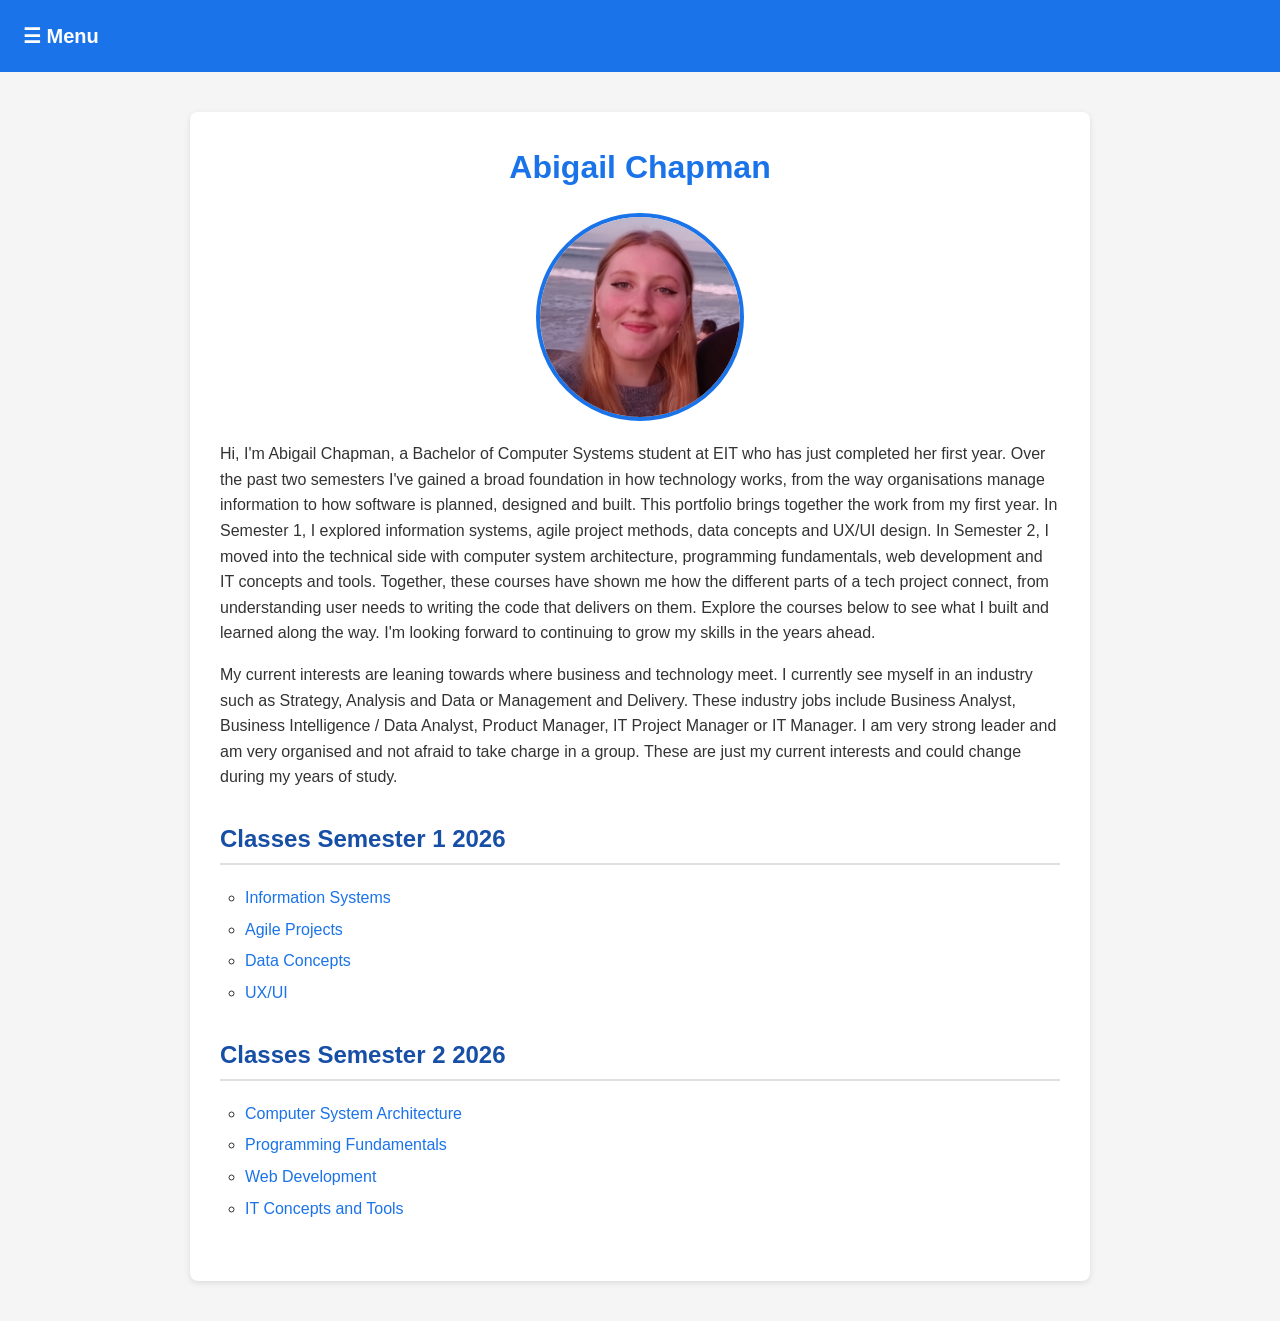
<file: index.html>
<!--this is my homepage-->

<!DOCTYPE html>
<html lang ="en"> 
    
<head>
<meta charset="UTF-8"> 
<title>Abigail Chapman Portfolio</title>
<link rel ="stylesheet" href="styles.css">
</head>


<body>

<nav>
    <button class="menu-btn" aria-label="Toggle menu"
        onclick="document.getElementById('menu').classList.toggle('open')">
        &#9776; Menu
    </button>

    <div id="menu" class="menu">
        <a href="index.html">Home</a>
        <a href="info.html">Info Systems</a>
        <a href="agile.html">Agile Projects</a>
        <a href="data.html">Data Concepts</a>
        <a href="uxui.html">UX/UI</a>
        <a href="csa.html">Computer Architecture</a>
        <a href="programming.html">Programming</a>
        <a href="webdev.html">Web Development</a>
        <a href="itct.html">IT Concepts</a>
        
    </div>
</nav>

<div class="container">
    <h1>Abigail Chapman</h1>
    <img class="profile-pic" src="profileimage.jpg" alt="Photo of Abigail Chapman">

<!-- Introduction paragraph -->
<p>
Hi, I'm Abigail Chapman, a Bachelor of Computer Systems student at EIT who has just completed her first year. Over the past two semesters I've gained a broad foundation in how technology works, from the way organisations manage information to how software is planned, designed and built.

This portfolio brings together the work from my first year. In Semester 1, I explored information systems, agile project methods, data concepts and UX/UI design. In Semester 2, I moved into the technical side with computer system architecture, programming fundamentals, web development and IT concepts and tools. Together, these courses have shown me how the different parts of a tech project connect, from understanding user needs to writing the code that delivers on them.

Explore the courses below to see what I built and learned along the way. I'm looking forward to continuing to grow my skills in the years ahead.


</p>
<p> My current interests are leaning towards where business and technology meet. I currently see myself in an industry such as Strategy, Analysis and Data or Management and Delivery. These industry jobs include Business Analyst, Business Intelligence / Data Analyst, Product Manager, IT Project Manager or IT Manager. I am very strong leader and am very organised and not afraid to take charge in a group. These are just my current interests and could change during my years of study. </p>


<h2> Classes Semester 1 2026 </h2>
<ul>
    <li><a href="info.html">Information Systems</a></li>
    <li><a href="agile.html"> Agile Projects</a></li>
    <li><a href= "data.html">Data Concepts</a></li>
    <li><a href= "uxui.html">UX/UI</a></li>

</ul>
<!-- unordered list of classess i did this sesmester -->
<h2> Classes Semester 2 2026 </h2>
<ul>
    <li><a href= "csa.html">Computer System Architecture</a></li>
    <li> <a href= "programming.html">Programming Fundamentals </a></li>
    <li><a href= "webdev.html">Web Development</a></li>
    <li><a href= "itct.html">IT Concepts and Tools</a></li>

</ul>


</body>
</html>
</file>
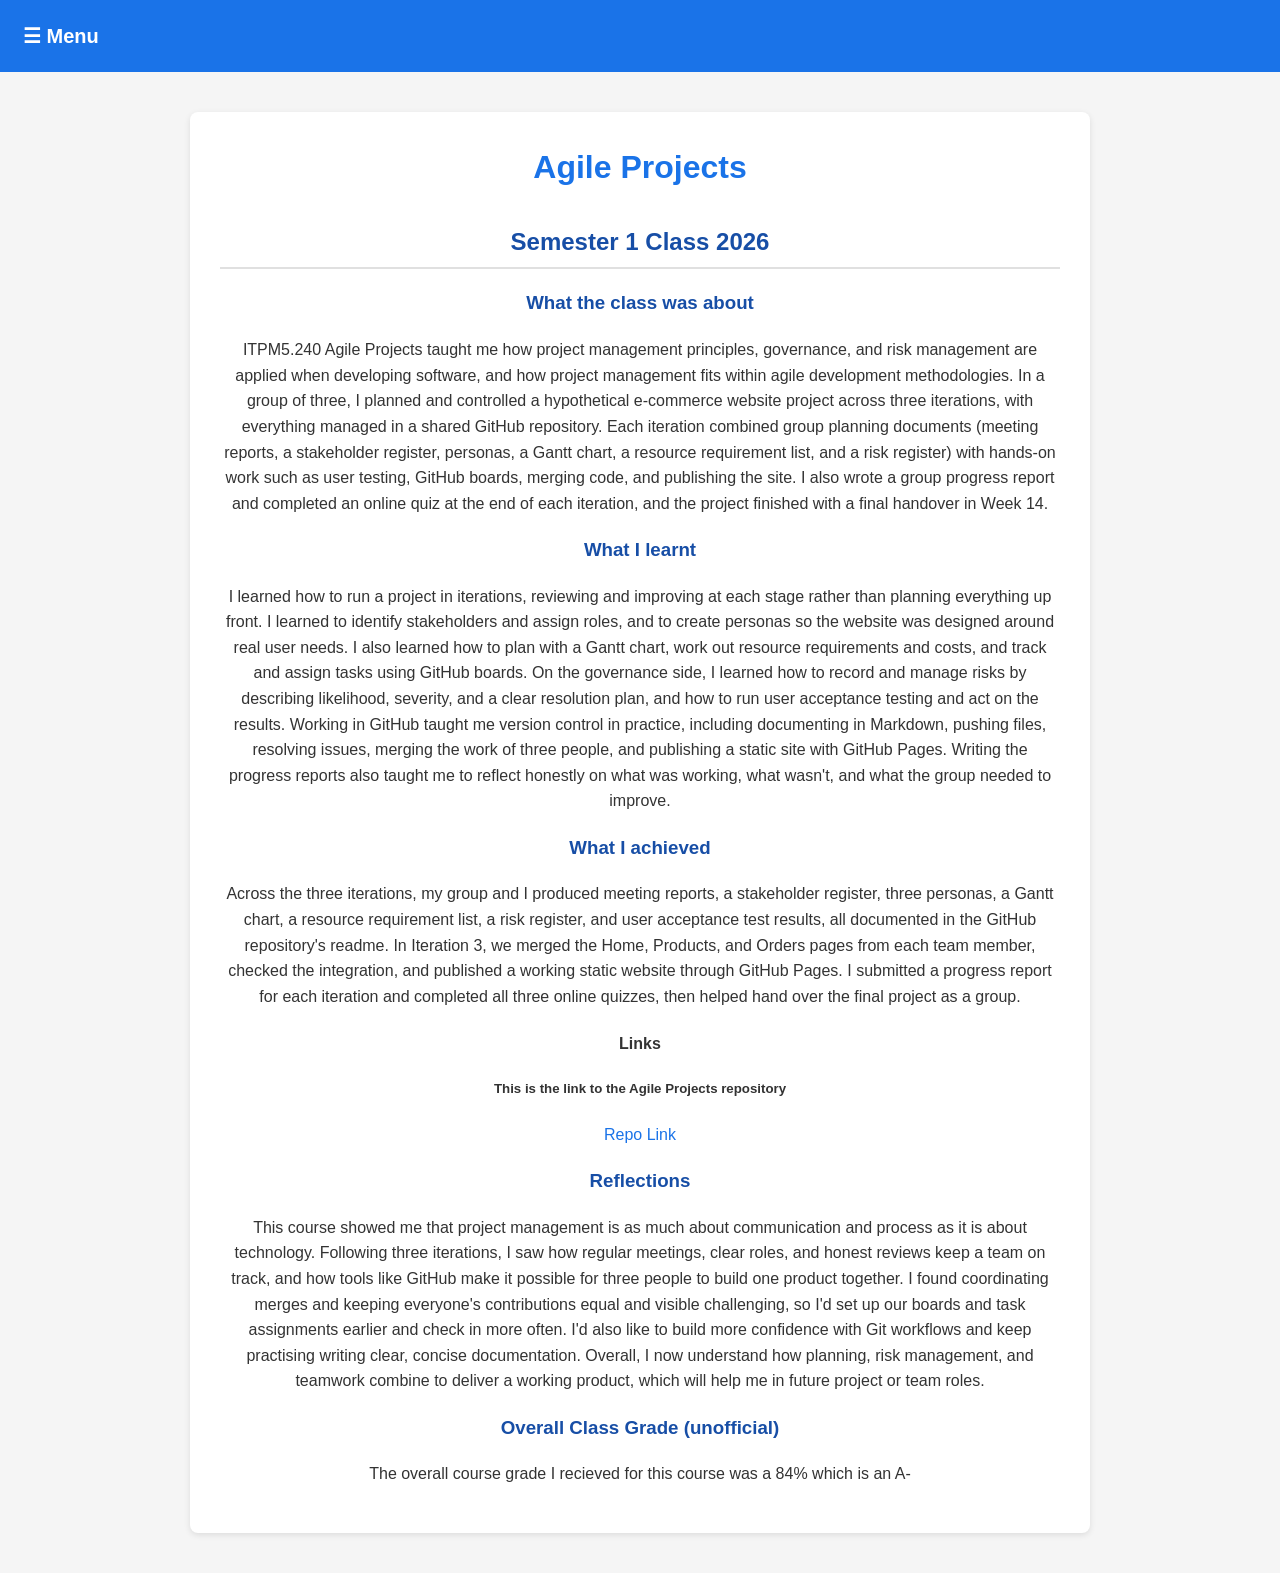
<file: agile.html>
<!--this is my agile projects page-->

<!DOCTYPE html>
<html lang ="en"> 
    
<head>
<meta charset="UTF-8"> 
<title>Agile Projects</title>
<link rel ="stylesheet" href="styles.css">
</head>



<body>


 <nav>
    <button class="menu-btn" aria-label="Toggle menu"
        onclick="document.getElementById('menu').classList.toggle('open')">
        &#9776; Menu
    </button>

    <div id="menu" class="menu">
        <a href="index.html">Home</a>
        <a href="info.html">Info Systems</a>
        <a href="agile.html">Agile Projects</a>
        <a href="data.html">Data Concepts</a>
        <a href="uxui.html">UX/UI</a>
        <a href="csa.html">Computer Architecture</a>
        <a href="programming.html">Programming</a>
        <a href="webdev.html">Web Development</a>
        <a href="itct.html">IT Concepts</a>
        
    </div>
</nav>

<div class="container centred">

    <h1>Agile Projects</h1>
    <h2>Semester 1 Class 2026</h2>
    <h3> What the class was about </h3>
    
    <p>ITPM5.240 Agile Projects taught me how project management principles, governance, and risk management 
        are applied when developing software, and how project management fits within agile development methodologies. In a group of three,
        I planned and controlled a hypothetical e-commerce website project across three iterations, with everything managed in a shared GitHub repository.
        Each iteration combined group planning documents (meeting reports, a stakeholder register, personas, a Gantt chart, a resource requirement list,
        and a risk register) with hands-on work such as user testing, GitHub boards, merging code, and publishing the site. I also wrote a
        group progress report and completed an online quiz at the end of each iteration, and the project finished with a final handover in Week 14.</p>


    <h3>What I learnt</h3>
    <p> I learned how to run a project in iterations, reviewing and improving at each stage rather than planning everything up front. 
        I learned to identify stakeholders and assign roles, and to create personas so the website was designed around real user needs.
        I also learned how to plan with a Gantt chart, work out resource requirements and costs, and track and assign tasks using GitHub boards. 
        On the governance side, I learned how to record and manage risks by describing likelihood, severity, and a clear resolution plan, 
        and how to run user acceptance testing and act on the results. Working in GitHub taught me version control in practice, including 
        documenting in Markdown, pushing files, resolving issues, merging the work of three people, and publishing a static site with GitHub Pages.
        Writing the progress reports also taught me to reflect honestly on what was working, what wasn't, and what the group needed to improve.</p>



    <h3>What I achieved</h3>
    <p>Across the three iterations, my group and I produced meeting reports, a stakeholder register, three personas, a Gantt chart, a resource requirement list,
         a risk register, and user acceptance test results, all documented in the GitHub repository's readme. In Iteration 3, we merged the Home, Products, 
         and Orders pages from each team member, checked the integration, and published a working static website through GitHub Pages. I submitted a progress 
         report for each iteration and completed all three online quizzes, then helped hand over the final project as a group.</p>

     <h4>Links</h4>
    <h5>This is the link to the Agile Projects repository </h5>
    <a href="https://github.com/aidenscattergood/AgileProjects_Repository.git">Repo Link</a>


    <h3> Reflections </h3>
    <p> This course showed me that project management is as much about communication and process as it is about technology.
        Following three iterations, I saw how regular meetings, clear roles, and honest reviews keep a team on track, and
        how tools like GitHub make it possible for three people to build one product together. I found coordinating merges
        and keeping everyone's contributions equal and visible challenging, so I'd set up our boards and task assignments earlier 
        and check in more often. I'd also like to build more confidence with Git workflows and keep practising writing clear, concise
        documentation. Overall, I now understand how planning, risk management, and teamwork combine to deliver a working product,
        which will help me in future project or team roles.</p>

<h3> Overall Class Grade (unofficial) </h3>
 <p> The overall course grade I recieved for this course was a 84% which is an A- </p>


</div>





</body>

</html>
</file>
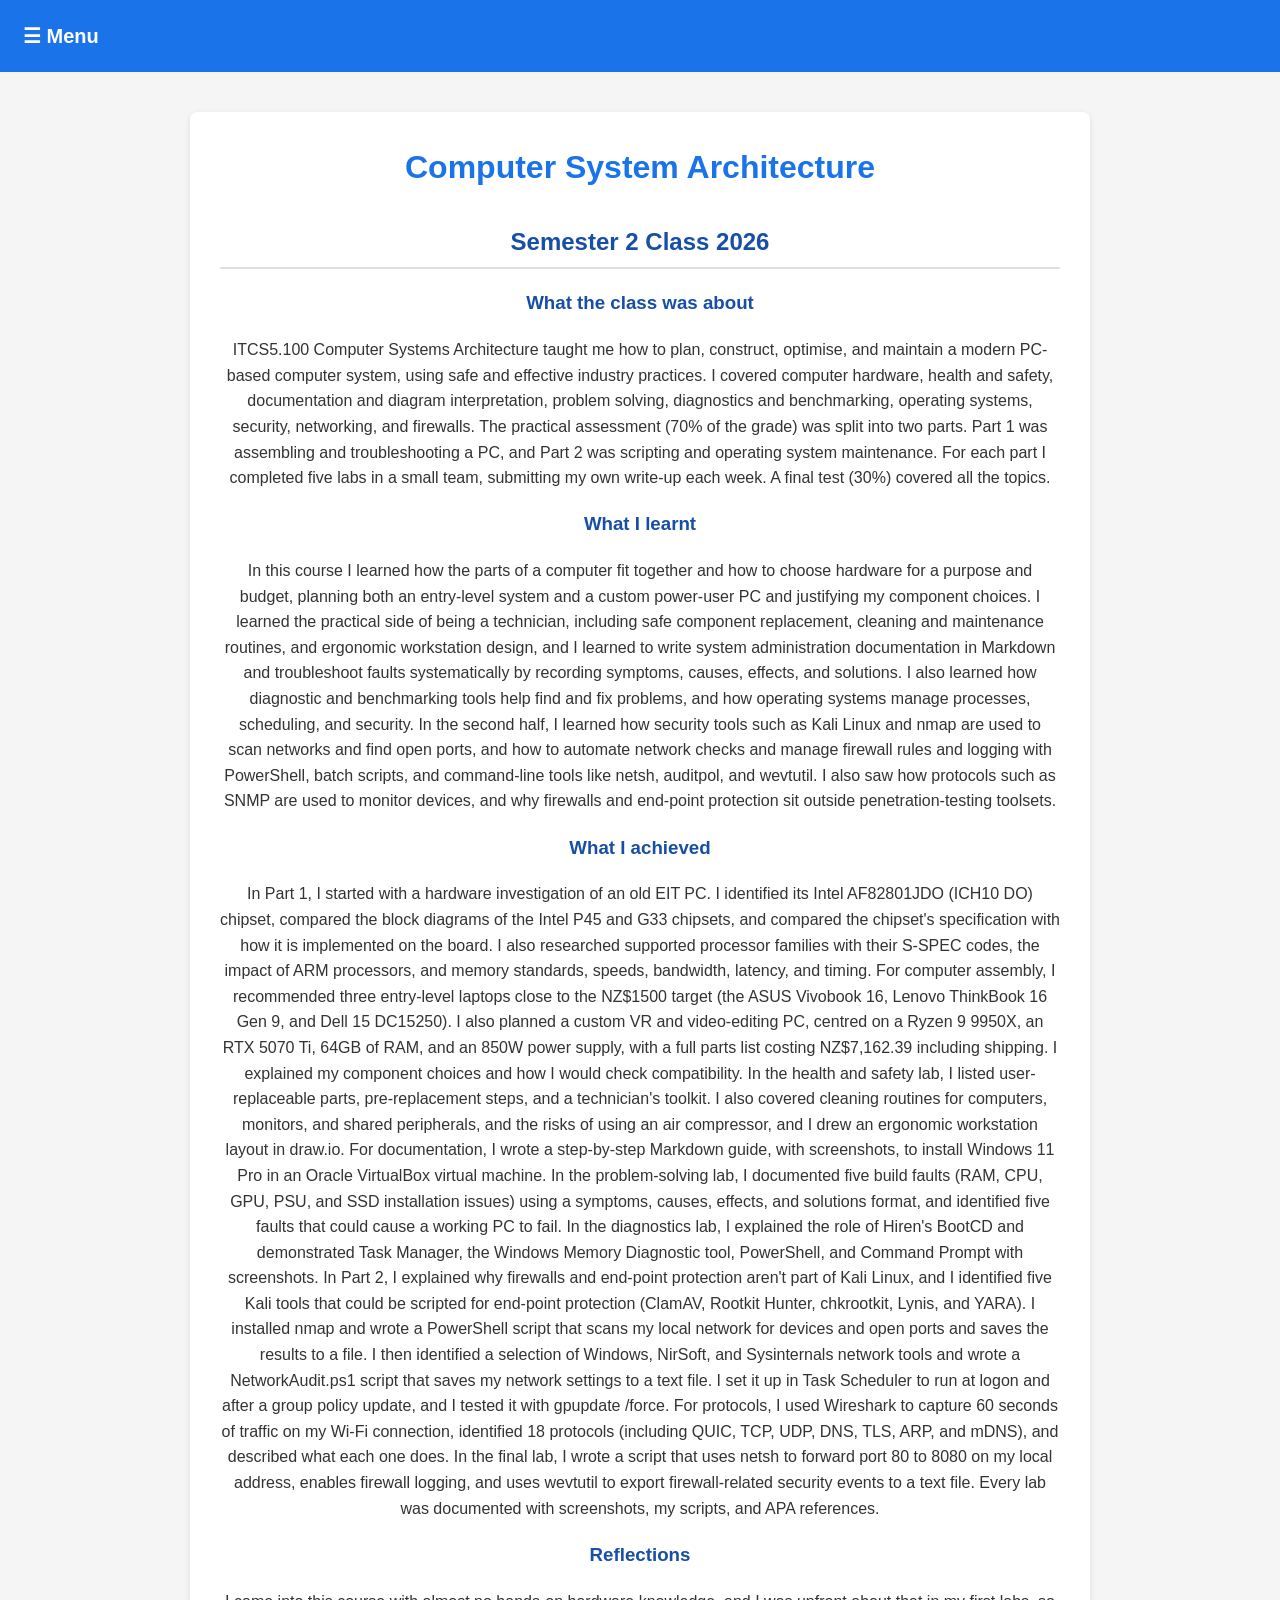
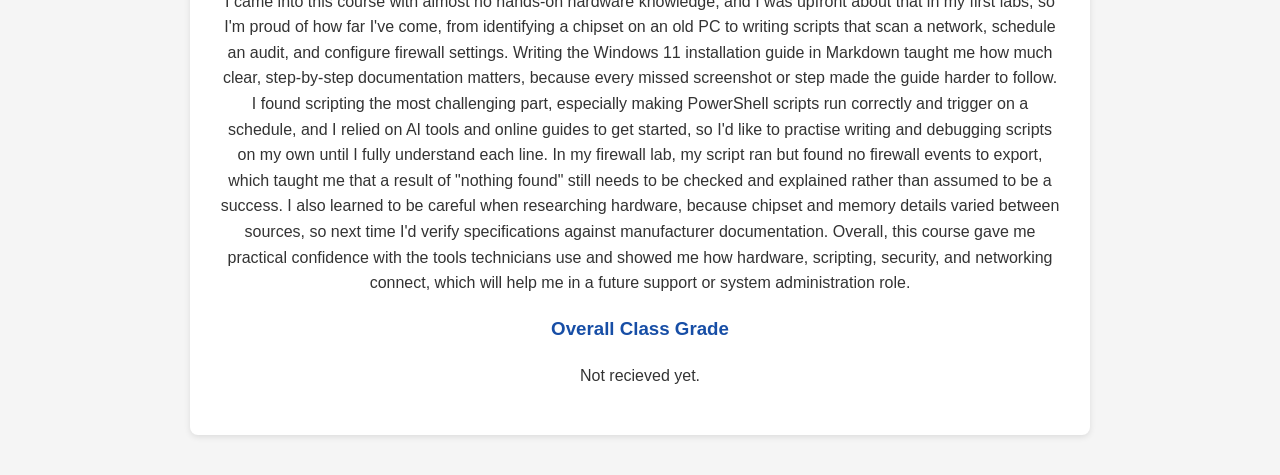
<file: csa.html>
<!--this is my csa page-->

<!DOCTYPE html>
<html lang ="en"> 
    
<head>
<meta charset="UTF-8"> 
<title>Computer System Architecture</title>
<link rel ="stylesheet" href="styles.css">
</head>



<body>


 <nav>
    <button class="menu-btn" aria-label="Toggle menu"
        onclick="document.getElementById('menu').classList.toggle('open')">
        &#9776; Menu
    </button>

    <div id="menu" class="menu">
        <a href="index.html">Home</a>
        <a href="info.html">Info Systems</a>
        <a href="agile.html">Agile Projects</a>
        <a href="data.html">Data Concepts</a>
        <a href="uxui.html">UX/UI</a>
        <a href="csa.html">Computer Architecture</a>
        <a href="programming.html">Programming</a>
        <a href="webdev.html">Web Development</a>
        <a href="itct.html">IT Concepts</a>
        
    </div>
</nav>

<div class="container centred">
<h1>Computer System Architecture</h1>
<h2>Semester 2 Class 2026</h2>

<h3> What the class was about </h3>
<p>ITCS5.100 Computer Systems Architecture taught me how to plan, construct, optimise, and maintain a modern PC-based computer system, using safe and 
    effective industry practices. I covered computer hardware, health and safety, documentation and diagram interpretation, problem solving, diagnostics
    and benchmarking, operating systems, security, networking, and firewalls. The practical assessment (70% of the grade) was split into two parts.
    Part 1 was assembling and troubleshooting a PC, and Part 2 was scripting and operating system maintenance. For each part I completed five labs in a 
    small team, submitting my own write-up each week. A final test (30%) covered all the topics.</p>

<h3>What I learnt</h3>
<p>

In this course I learned how the parts of a computer fit together and how to choose hardware for a purpose and budget, planning both an entry-level system 
and a custom power-user PC and justifying my component choices. I learned the practical side of being a technician, including safe component replacement,
cleaning and maintenance routines, and ergonomic workstation design, and I learned to write system administration documentation in Markdown and troubleshoot
faults systematically by recording symptoms, causes, effects, and solutions. I also learned how diagnostic and benchmarking tools help find and fix problems,
and how operating systems manage processes, scheduling, and security. In the second half, I learned how security tools such as Kali Linux and nmap are used 
to scan networks and find open ports, and how to automate network checks and manage firewall rules and logging with PowerShell, batch scripts, and
command-line tools like netsh, auditpol, and wevtutil. I also saw how protocols such as SNMP are used to monitor devices, and why firewalls and end-point
protection sit outside penetration-testing toolsets.</p>

<h3>What I achieved</h3>
<p> In Part 1, I started with a hardware investigation of an old EIT PC. I identified its Intel AF82801JDO (ICH10 DO) chipset,
    compared the block diagrams of the Intel P45 and G33 chipsets, and compared the chipset's specification with how it is implemented on the board.
    I also researched supported processor families with their S-SPEC codes, the impact of ARM processors, and memory standards, speeds, bandwidth, latency,
    and timing. For computer assembly, I recommended three entry-level laptops close to the NZ$1500 target (the ASUS Vivobook 16, Lenovo ThinkBook 16 Gen 9,
    and Dell 15 DC15250). I also planned a custom VR and video-editing PC, centred on a Ryzen 9 9950X, an RTX 5070 Ti, 64GB of RAM, and an 850W power supply,
    with a full parts list costing NZ$7,162.39 including shipping. I explained my component choices and how I would check compatibility.
    In the health and safety lab, I listed user-replaceable parts, pre-replacement steps, and a technician's toolkit. I also covered cleaning routines
    for computers, monitors, and shared peripherals, and the risks of using an air compressor, and I drew an ergonomic workstation layout in draw.io. 
    For documentation, I wrote a step-by-step Markdown guide, with screenshots, to install Windows 11 Pro in an Oracle VirtualBox virtual machine.
    In the problem-solving lab, I documented five build faults (RAM, CPU, GPU, PSU, and SSD installation issues) using a symptoms, causes, effects, 
    and solutions format, and identified five faults that could cause a working PC to fail. In the diagnostics lab, I explained the role of Hiren's 
    BootCD and demonstrated Task Manager, the Windows Memory Diagnostic tool, PowerShell, and Command Prompt with screenshots.

     In Part 2, I explained why firewalls and end-point protection aren't part of Kali Linux, and I identified five Kali tools that could be scripted for
     end-point protection (ClamAV, Rootkit Hunter, chkrootkit, Lynis, and YARA). I installed nmap and wrote a PowerShell script that scans my local network
     for devices and open ports and saves the results to a file. I then identified a selection of Windows, NirSoft, and Sysinternals network tools and wrote
     a NetworkAudit.ps1 script that saves my network settings to a text file. I set it up in Task Scheduler to run at logon and after a group policy update,
     and I tested it with gpupdate /force. For protocols, I used Wireshark to capture 60 seconds of traffic on my Wi-Fi connection, identified 18 protocols
     (including QUIC, TCP, UDP, DNS, TLS, ARP, and mDNS), and described what each one does. In the final lab, I wrote a script that uses netsh to forward port
     80 to 8080 on my local address, enables firewall logging, and uses wevtutil to export firewall-related security events to a text file. Every lab was
     documented with screenshots, my scripts, and APA references.</p>


<h3> Reflections </h3>
<p>
I came into this course with almost no hands-on hardware knowledge, and I was upfront about that in my first labs, so I'm proud of how far I've come, 
from identifying a chipset on an old PC to writing scripts that scan a network, schedule an audit, and configure firewall settings. Writing the Windows 11 
installation guide in Markdown taught me how much clear, step-by-step documentation matters, because every missed screenshot or step made the guide harder 
to follow. I found scripting the most challenging part, especially making PowerShell scripts run correctly and trigger on a schedule, and I relied on AI tools 
and online guides to get started, so I'd like to practise writing and debugging scripts on my own until I fully understand each line. In my firewall lab,
my script ran but found no firewall events to export, which taught me that a result of "nothing found" still needs to be checked and explained rather 
than assumed to be a success. I also learned to be careful when researching hardware, because chipset and memory details varied between sources,
so next time I'd verify specifications against manufacturer documentation. Overall, this course gave me practical confidence with the tools technicians 
use and showed me how hardware, scripting, security, and networking connect, which will help me in a future support or system administration role.</p>

 <h3> Overall Class Grade</h3>
 <p> Not recieved yet. </p>
</div>


</body>

</html>
</file>
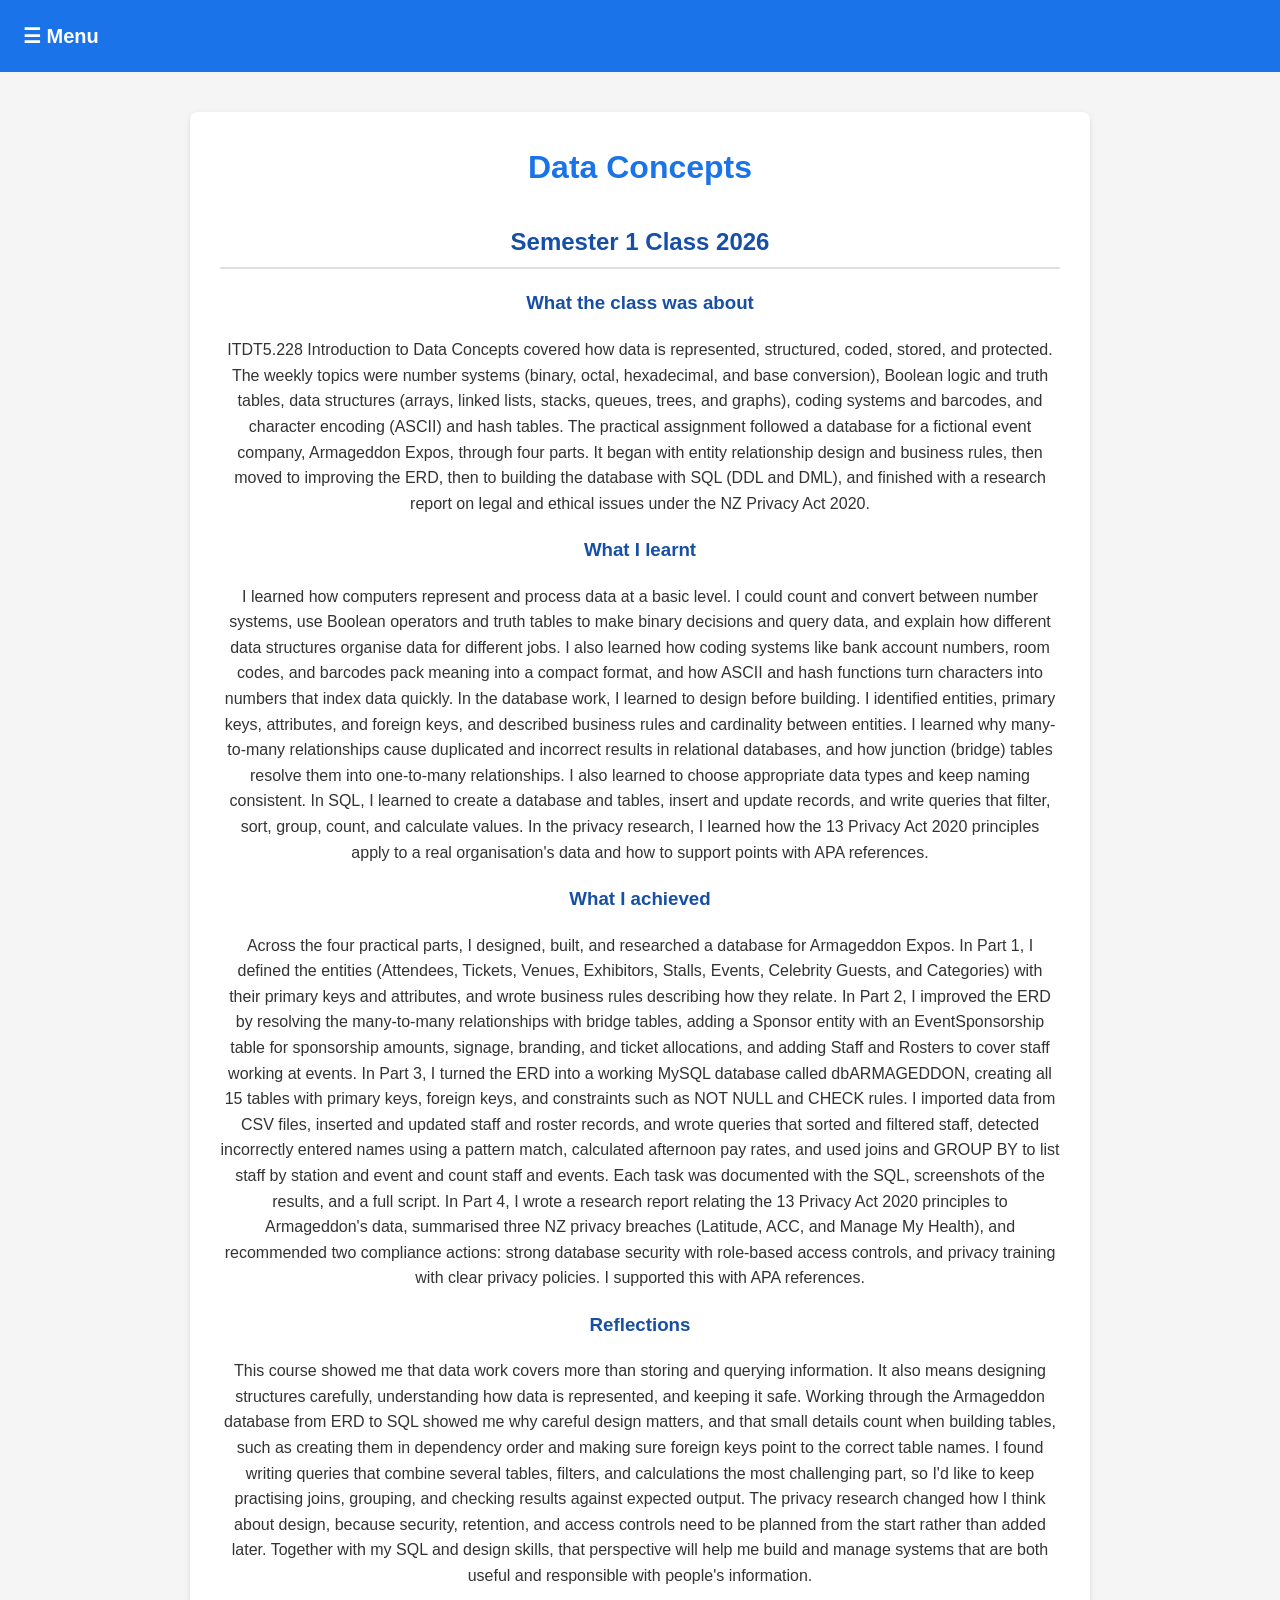
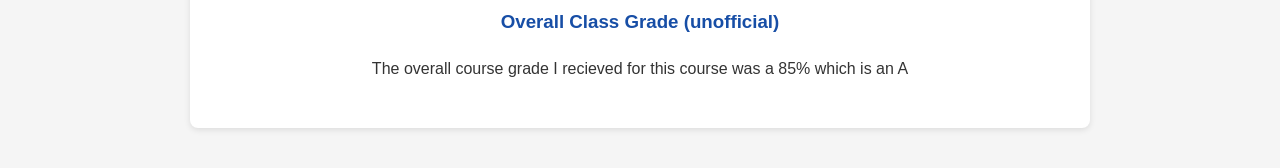
<file: data.html>
<!--this is my data concepts page-->

<!DOCTYPE html>
<html lang ="en"> 
    
<head>
<meta charset="UTF-8"> 
<title>Data Concepts</title>
<link rel ="stylesheet" href="styles.css">
</head>



<body>

<nav>
    <button class="menu-btn" aria-label="Toggle menu"
        onclick="document.getElementById('menu').classList.toggle('open')">
        &#9776; Menu
    </button>

    <div id="menu" class="menu">
        <a href="index.html">Home</a>
        <a href="info.html">Info Systems</a>
        <a href="agile.html">Agile Projects</a>
        <a href="data.html">Data Concepts</a>
        <a href="uxui.html">UX/UI</a>
        <a href="csa.html">Computer Architecture</a>
        <a href="programming.html">Programming</a>
        <a href="webdev.html">Web Development</a>
        <a href="itct.html">IT Concepts</a>
        
    </div>
</nav>

<div class="container centred">
<h1>Data Concepts</h1>
<h2>Semester 1 Class 2026</h2>
 <h3> What the class was about </h3>
 <p>ITDT5.228 Introduction to Data Concepts covered how data is represented, structured, coded,
     stored, and protected. The weekly topics were number systems (binary, octal, hexadecimal, and base conversion),
    Boolean logic and truth tables, data structures (arrays, linked lists, stacks, queues, trees, and graphs), coding systems and barcodes,
    and character encoding (ASCII) and hash tables. The practical assignment followed a database for a fictional event company, Armageddon Expos, 
    through four parts. It began with entity relationship design and business rules, then moved to improving the ERD, then to building the database 
    with SQL (DDL and DML), and finished with a research report on legal and ethical issues under the NZ Privacy Act 2020.</p>

    <h3>What I learnt</h3>
    <p> I learned how computers represent and process data at a basic level. I could count and convert between number systems,
         use Boolean operators and truth tables to make binary decisions and query data, and explain how different data structures
          organise data for different jobs. I also learned how coding systems like bank account numbers, room codes, and barcodes pack meaning 
          into a compact format, and how ASCII and hash functions turn characters into numbers that index data quickly.

        In the database work, I learned to design before building. I identified entities, primary keys, attributes, and foreign keys,
        and described business rules and cardinality between entities. I learned why many-to-many relationships cause duplicated and incorrect
        results in relational databases, and how junction (bridge) tables resolve them into one-to-many relationships. I also learned to choose
        appropriate data types and keep naming consistent. In SQL, I learned to create a database and tables, insert and update records, and write
        queries that filter, sort, group, count, and calculate values. In the privacy research, I learned how the 13 Privacy Act 2020 principles apply
        to a real organisation's data and how to support points with APA references.</p>

    <h3>What I achieved</h3>
    <p>Across the four practical parts, I designed, built, and researched a database for Armageddon Expos. In Part 1, I defined the entities
         (Attendees, Tickets, Venues, Exhibitors, Stalls, Events, Celebrity Guests, and Categories) with their primary keys and attributes, and 
         wrote business rules describing how they relate. In Part 2, I improved the ERD by resolving the many-to-many relationships with bridge tables, 
         adding a Sponsor entity with an EventSponsorship table for sponsorship amounts, signage, branding, and ticket allocations, and adding Staff and
          Rosters to cover staff working at events.

        In Part 3, I turned the ERD into a working MySQL database called dbARMAGEDDON, creating all 15 tables with primary keys, foreign keys, and
        constraints such as NOT NULL and CHECK rules. I imported data from CSV files, inserted and updated staff and roster records, and wrote queries that
        sorted and filtered staff, detected incorrectly entered names using a pattern match, calculated afternoon pay rates, and used joins and GROUP BY to 
        list staff by station and event and count staff and events. Each task was documented with the SQL, screenshots of the results, and a full script.
        In Part 4, I wrote a research report relating the 13 Privacy Act 2020 principles to Armageddon's data, summarised three NZ privacy breaches
        (Latitude, ACC, and Manage My Health), and recommended two compliance actions: strong database security with role-based access controls,
        and privacy training with clear privacy policies. I supported this with APA references. </p>


    <h3> Reflections </h3>
    <p> This course showed me that data work covers more than storing and querying information. It also means designing structures carefully, understanding
        how data is represented, and keeping it safe. Working through the Armageddon database from ERD to SQL showed me why careful design matters, and that
        small details count when building tables, such as creating them in dependency order and making sure foreign keys point to the correct table names.
        I found writing queries that combine several tables, filters, and calculations the most challenging part, so I'd like to keep practising joins,
        grouping, and checking results against expected output. The privacy research changed how I think about design, because security, retention, and
        access controls need to be planned from the start rather than added later. Together with my SQL and design skills, that perspective will help me
        build and manage systems that are both useful and responsible with people's information.</p>


  <h3> Overall Class Grade (unofficial) </h3>
 <p> The overall course grade I recieved for this course was a 85% which is an A </p>



</div>


</body>

</html>
</file>
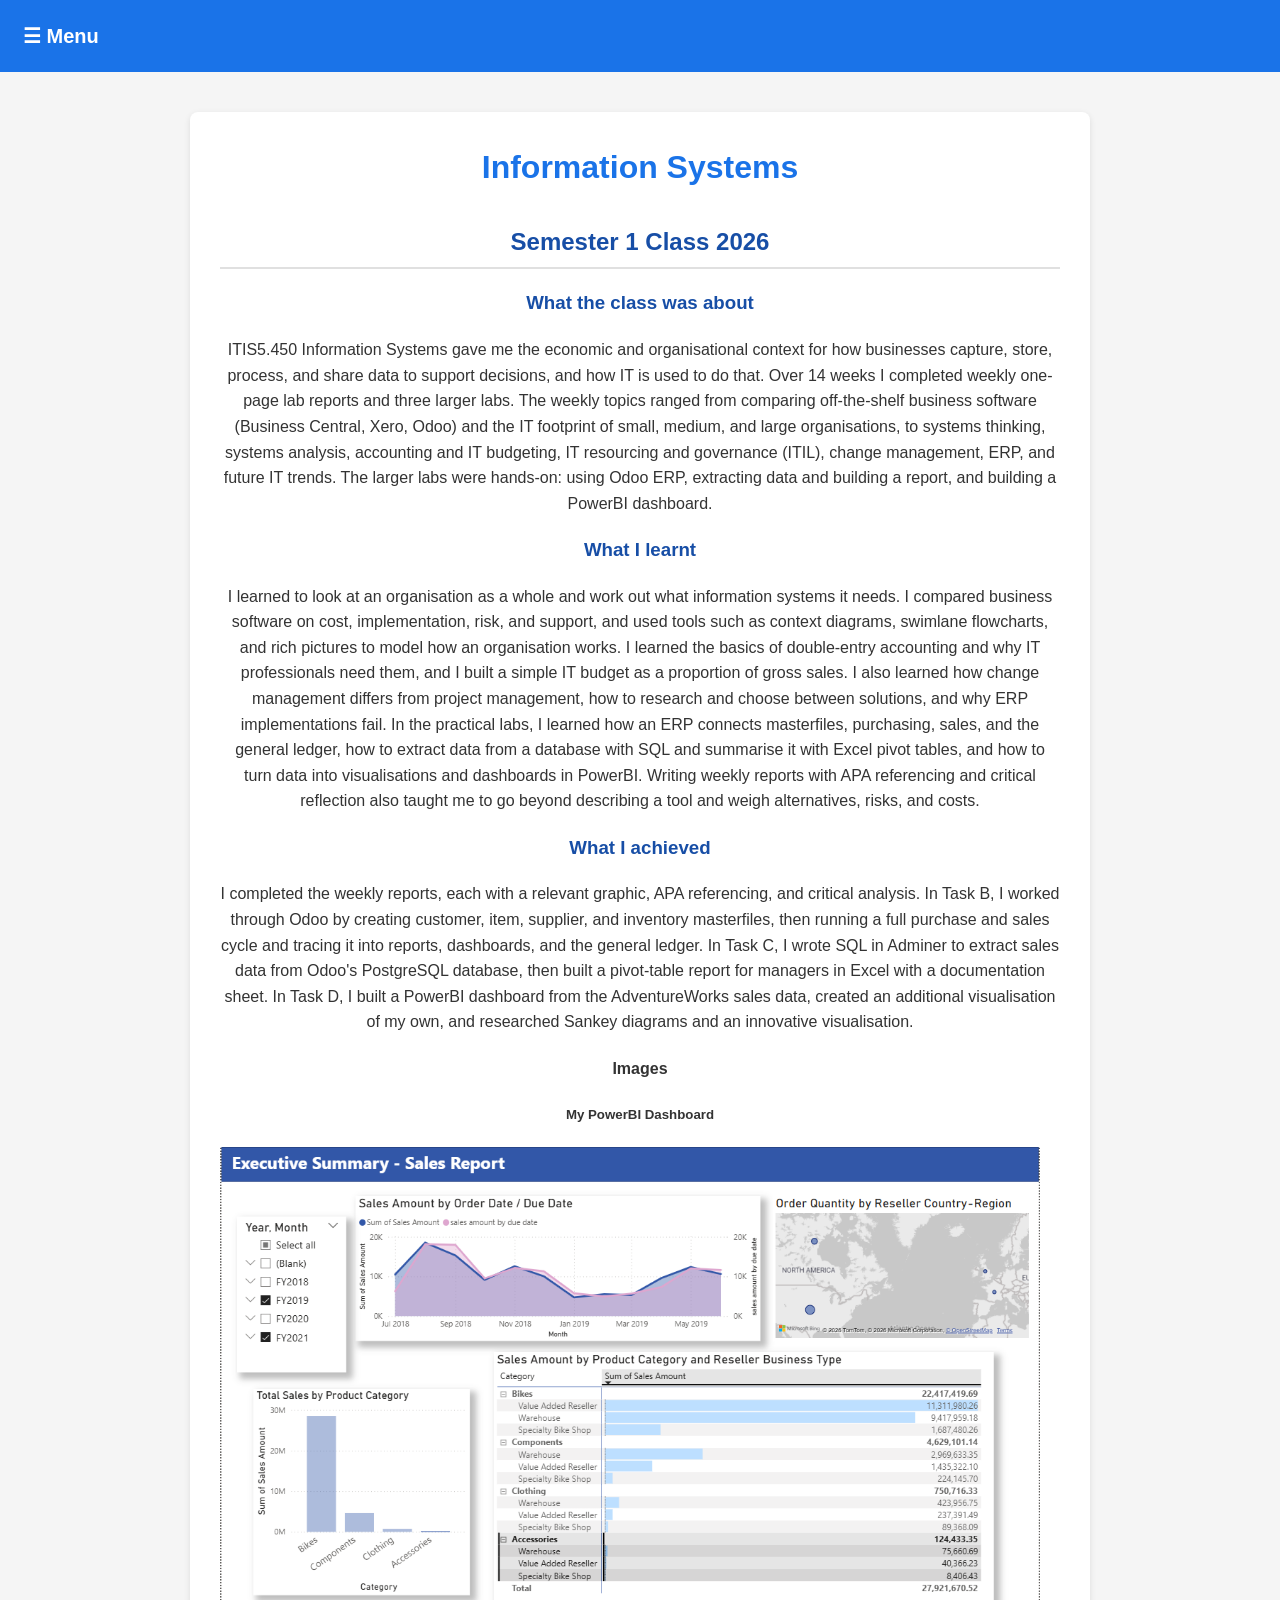
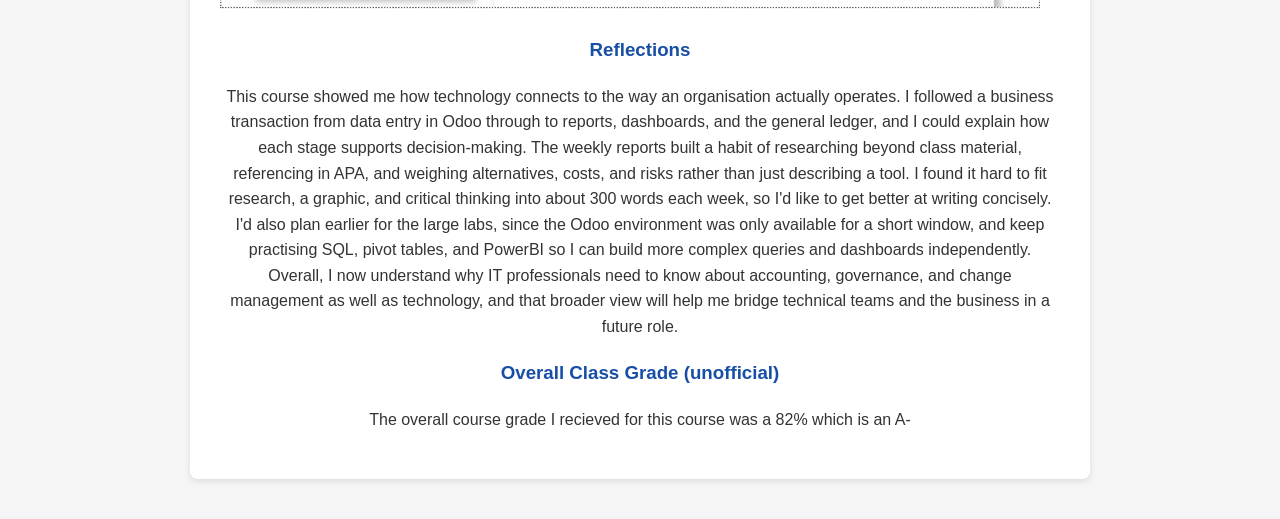
<file: info.html>
<!--this is my info systems page-->

<!DOCTYPE html>
<html lang ="en"> 
    
<head>
<meta charset="UTF-8"> 
<title>Information systems</title>
<link rel ="stylesheet" href="styles.css">
</head>



<body>
<nav>
    <button class="menu-btn" aria-label="Toggle menu"
        onclick="document.getElementById('menu').classList.toggle('open')">
        &#9776; Menu
    </button>

    <div id="menu" class="menu">
        <a href="index.html">Home</a>
        <a href="info.html">Info Systems</a>
        <a href="agile.html">Agile Projects</a>
        <a href="data.html">Data Concepts</a>
        <a href="uxui.html">UX/UI</a>
        <a href="csa.html">Computer Architecture</a>
        <a href="programming.html">Programming</a>
        <a href="webdev.html">Web Development</a>
        <a href="itct.html">IT Concepts</a>
        
    </div>
</nav>


    <div class="container centred">
    <h1>Information Systems</h1>
    <h2>Semester 1 Class 2026</h2>
    <h3> What the class was about </h3>
    <p> ITIS5.450 Information Systems gave me the economic and organisational 
        context for how businesses capture, store, process, and share data to support decisions, and how IT is used to do that.
        Over 14 weeks I completed weekly one-page lab reports and three larger labs. The weekly topics ranged from comparing off-the-shelf business software
        (Business Central, Xero, Odoo) and the IT footprint of small, medium, and large organisations, to systems thinking, systems analysis, accounting and
        IT budgeting, IT resourcing and governance (ITIL), change management, ERP, and future IT trends. The larger labs were hands-on: using Odoo ERP,
        extracting data and building a report, and building a PowerBI dashboard. </p>

    <h3>What I learnt</h3>
    <p>I learned to look at an organisation as a whole and work out what information systems it needs. 
        I compared business software on cost, implementation, risk, and support, and used tools such as context diagrams,
        swimlane flowcharts, and rich pictures to model how an organisation works. I learned the basics of double-entry accounting and
        why IT professionals need them, and I built a simple IT budget as a proportion of gross sales. I also learned how change management
        differs from project management, how to research and choose between solutions, and why ERP implementations fail. In the practical labs,
        I learned how an ERP connects masterfiles, purchasing, sales, and the general ledger, how to extract data from a database with SQL and 
        summarise it with Excel pivot tables, and how to turn data into visualisations and dashboards in PowerBI. Writing weekly reports with APA 
        referencing and critical reflection also taught me to go beyond describing a tool and weigh alternatives, risks, and costs.</p>

    <h3>What I achieved</h3>
     <p>I completed the weekly reports, each with a relevant graphic,
         APA referencing, and critical analysis. In Task B, I worked through Odoo by creating customer, 
         item, supplier, and inventory masterfiles, then running a full purchase and sales cycle and tracing it into reports, 
         dashboards, and the general ledger. In Task C, I wrote SQL in Adminer to extract sales data from Odoo's PostgreSQL database,
          then built a pivot-table report for managers in Excel with a documentation sheet. In Task D, I built a PowerBI dashboard from the
           AdventureWorks sales data, created an additional visualisation of my own, and researched Sankey diagrams and an innovative visualisation.</p>
       
    <h4> Images</h4>
    <div class="dashboard">
     <h5> My PowerBI Dashboard </h5>
     <img src="powerbi.png" alt="Power BI dashboard created with AdventureWorks sales data" />
    </div>

    <h3> Reflections </h3>
  <p>This course showed me how technology connects to the way an organisation actually operates. I followed a business transaction
    from data entry in Odoo through to reports, dashboards, and the general ledger, and I could explain how each stage supports decision-making. 
    The weekly reports built a habit of researching beyond class material, referencing in APA, and weighing alternatives, costs, and risks rather
    than just describing a tool. I found it hard to fit research, a graphic, and critical thinking into about 300 words each week, so I'd like to get
    better at writing concisely. I'd also plan earlier for the large labs, since the Odoo environment was only available for a short window, and 
    keep practising SQL, pivot tables, and PowerBI so I can build more complex queries and dashboards independently. Overall, I now understand why 
    IT professionals need to know about accounting, governance, and change management as well as technology, and that broader view will help me bridge
    technical teams and the business in a future role.
</p>




<h3> Overall Class Grade (unofficial) </h3>
 <p> The overall course grade I recieved for this course was a 82% which is an A- </p>



</div>


</body>

</html>
</file>
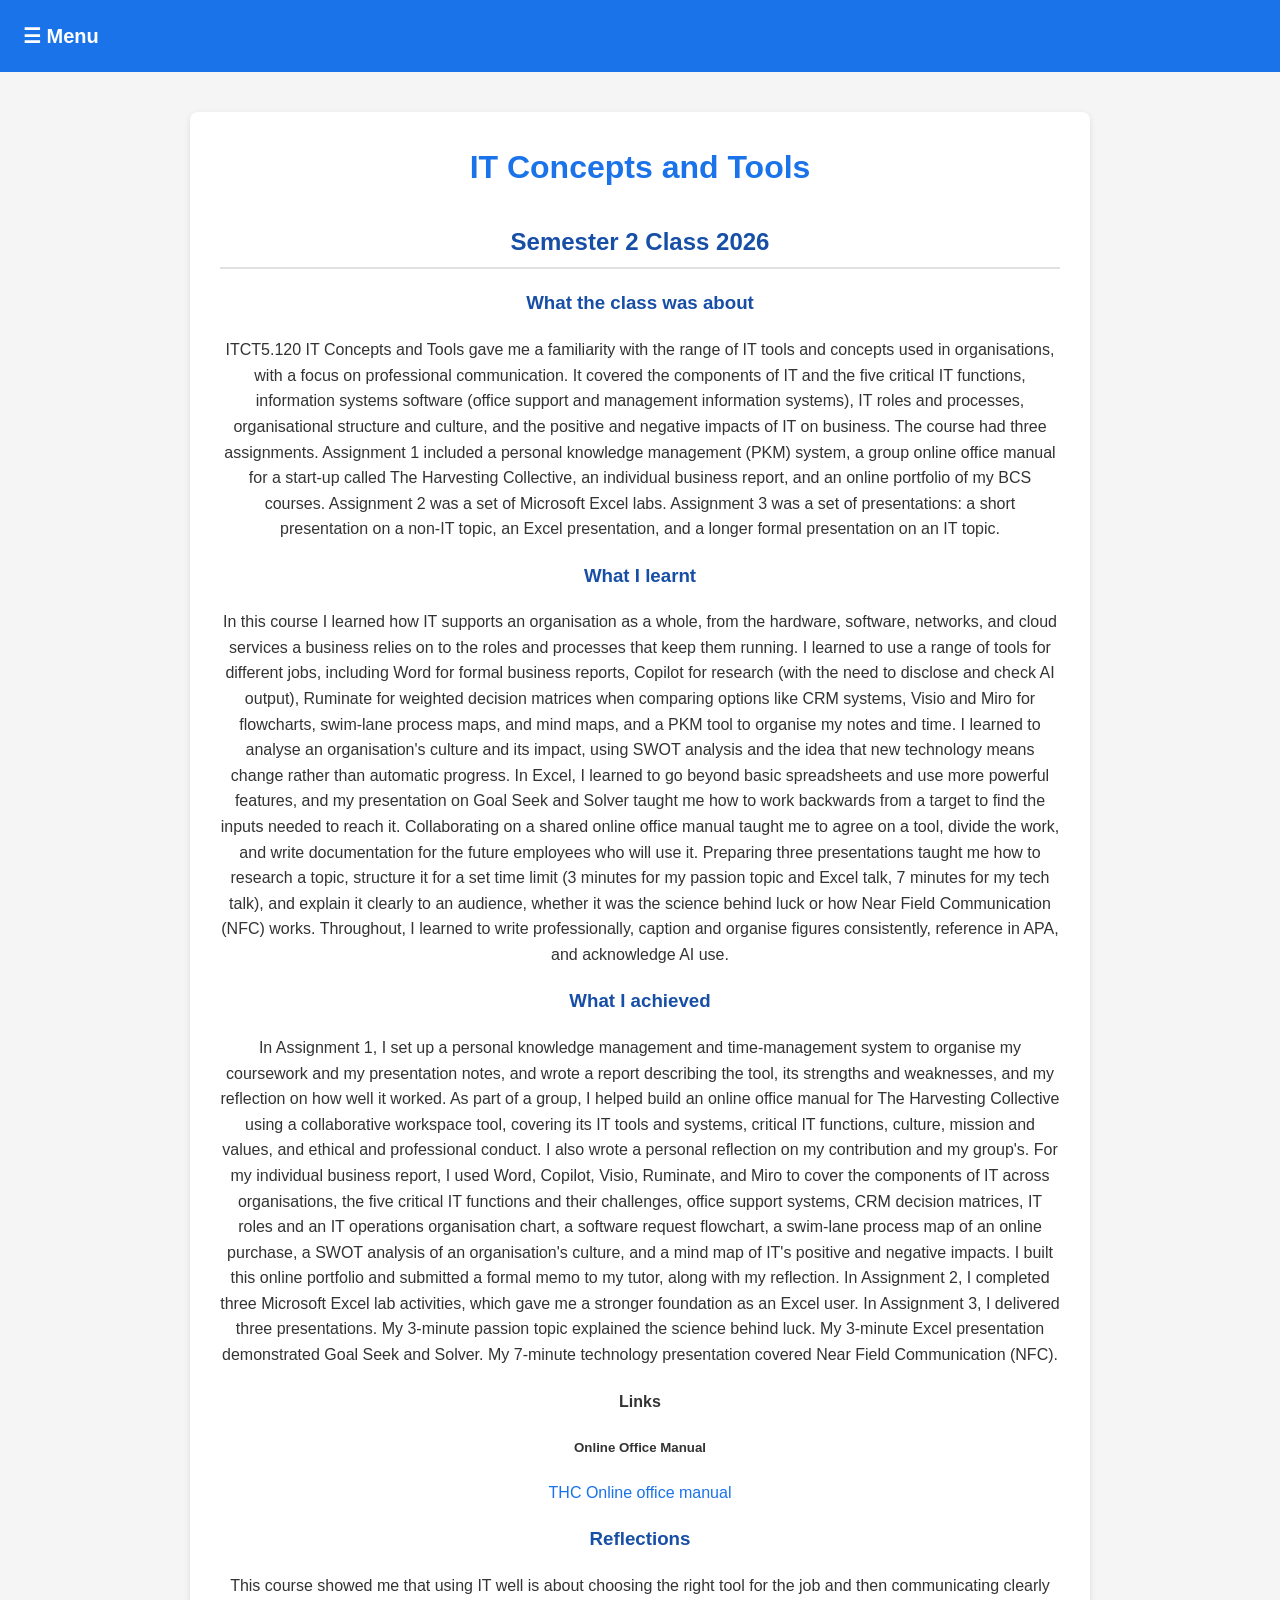
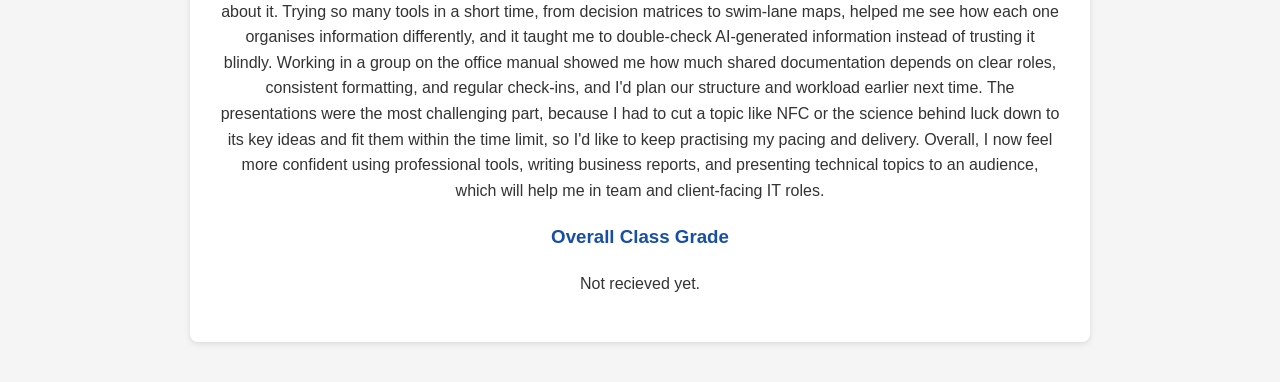
<file: itct.html>
<!--this is my it tools page-->

<!DOCTYPE html>
<html lang ="en"> 
    
<head>
<meta charset="UTF-8"> 
<title> IT Concepts and Tools</title>
<link rel ="stylesheet" href="styles.css">
</head>



<body>


  <nav>
    <button class="menu-btn" aria-label="Toggle menu"
        onclick="document.getElementById('menu').classList.toggle('open')">
        &#9776; Menu
    </button>

    <div id="menu" class="menu">
        <a href="index.html">Home</a>
        <a href="info.html">Info Systems</a>
        <a href="agile.html">Agile Projects</a>
        <a href="data.html">Data Concepts</a>
        <a href="uxui.html">UX/UI</a>
        <a href="csa.html">Computer Architecture</a>
        <a href="programming.html">Programming</a>
        <a href="webdev.html">Web Development</a>
        <a href="itct.html">IT Concepts</a>
        
    </div>
</nav>

<div class="container centred">
<h1>IT Concepts and Tools</h1>
<h2>Semester 2 Class 2026</h2>


 <h3> What the class was about </h3>
 <p>ITCT5.120 IT Concepts and Tools gave me a familiarity with the range of IT tools and concepts used in organisations, with a focus on 
    professional communication. It covered the components of IT and the five critical IT functions, information systems software 
    (office support and management information systems), IT roles and processes, organisational structure and culture, and the positive and negative 
    impacts of IT on business. The course had three assignments. Assignment 1 included a personal knowledge management (PKM) system, a group online 
    office manual for a start-up called The Harvesting Collective, an individual business report, and an online portfolio of my BCS courses. Assignment 
    2 was a set of Microsoft Excel labs. Assignment 3 was a set of presentations: a short presentation on a non-IT topic, an Excel presentation, and a 
    longer formal presentation on an IT topic.</p>

    <h3>What I learnt</h3>
    <p>In this course I learned how IT supports an organisation as a whole, from the hardware, software, networks, and cloud services a business relies on to
         the roles and processes that keep them running. I learned to use a range of tools for different jobs, including Word for formal business reports,
          Copilot for research (with the need to disclose and check AI output), Ruminate for weighted decision matrices when comparing options like CRM systems,
        Visio and Miro for flowcharts, swim-lane process maps, and mind maps, and a PKM tool to organise my notes and time. I learned to analyse an
        organisation's culture and its impact, using SWOT analysis and the idea that new technology means change rather than automatic progress.
        In Excel, I learned to go beyond basic spreadsheets and use more powerful features, and my presentation on Goal Seek and Solver taught me
        how to work backwards from a target to find the inputs needed to reach it. Collaborating on a shared online office manual taught me to agree
        on a tool, divide the work, and write documentation for the future employees who will use it. Preparing three presentations taught me how to
        research a topic, structure it for a set time limit (3 minutes for my passion topic and Excel talk, 7 minutes for my tech talk), and explain
        it clearly to an audience, whether it was the science behind luck or how Near Field Communication (NFC) works. Throughout, I learned to write
        professionally, caption and organise figures consistently, reference in APA, and acknowledge AI use.</p>

    <h3>What I achieved</h3>
    <p>In Assignment 1, I set up a personal knowledge management and time-management system to organise my coursework and my presentation notes, and wrote a
         report describing the tool, its strengths and weaknesses, and my reflection on how well it worked. As part of a group, I helped build an online office
          manual for The Harvesting Collective using a collaborative workspace tool, covering its IT tools and systems, critical IT functions, culture, mission 
          and values, and ethical and professional conduct. I also wrote a personal reflection on my contribution and my group's. For my individual business 
        report, I used Word, Copilot, Visio, Ruminate, and Miro to cover the components of IT across organisations, the five critical IT functions and their
        challenges, office support systems, CRM decision matrices, IT roles and an IT operations organisation chart, a software request flowchart, a swim-lane
        process map of an online purchase, a SWOT analysis of an organisation's culture, and a mind map of IT's positive and negative impacts. I built this
        online portfolio and submitted a formal memo to my tutor, along with my reflection.

        In Assignment 2, I completed three Microsoft Excel lab activities, which gave me a stronger foundation as an Excel user.

        In Assignment 3, I delivered three presentations. My 3-minute passion topic explained the science behind luck. My 3-minute Excel 
        presentation demonstrated Goal Seek and Solver. My 7-minute technology presentation covered Near Field Communication (NFC).</p>

     <h4>Links</h4>
    <h5>Online Office Manual </h5>
    <a href="https://docs.google.com/document/d/e/2PACX-1vRbQEMGDNMZN-ngVkuqsrACIa-PVb1rZIuMvnwR8KzPYt2vVnAi-f8WwKiqYtyC5Sd2vtXBE3zl8l9v/pub">THC Online office manual</a>

    <h3> Reflections </h3>
    <p> This course showed me that using IT well is about choosing the right tool for the job and then communicating clearly about it. Trying so many tools in 
        a short time, from decision matrices to swim-lane maps, helped me see how each one organises information differently, and it taught me to double-check 
        AI-generated information instead of trusting it blindly. Working in a group on the office manual showed me how much shared documentation depends on 
        clear roles, consistent formatting, and regular check-ins, and I'd plan our structure and workload earlier next time. The presentations were the most 
        challenging part, because I had to cut a topic like NFC or the science behind luck down to its key ideas and fit them within the time limit, so I'd 
        like to keep practising my pacing and delivery. Overall, I now feel more confident using professional tools, writing business reports, and presenting 
        technical topics to an audience, which will help me in team and client-facing IT roles.</p>

     <h3> Overall Class Grade</h3>
 <p> Not recieved yet. </p>


</div>


</body>

</html>
</file>
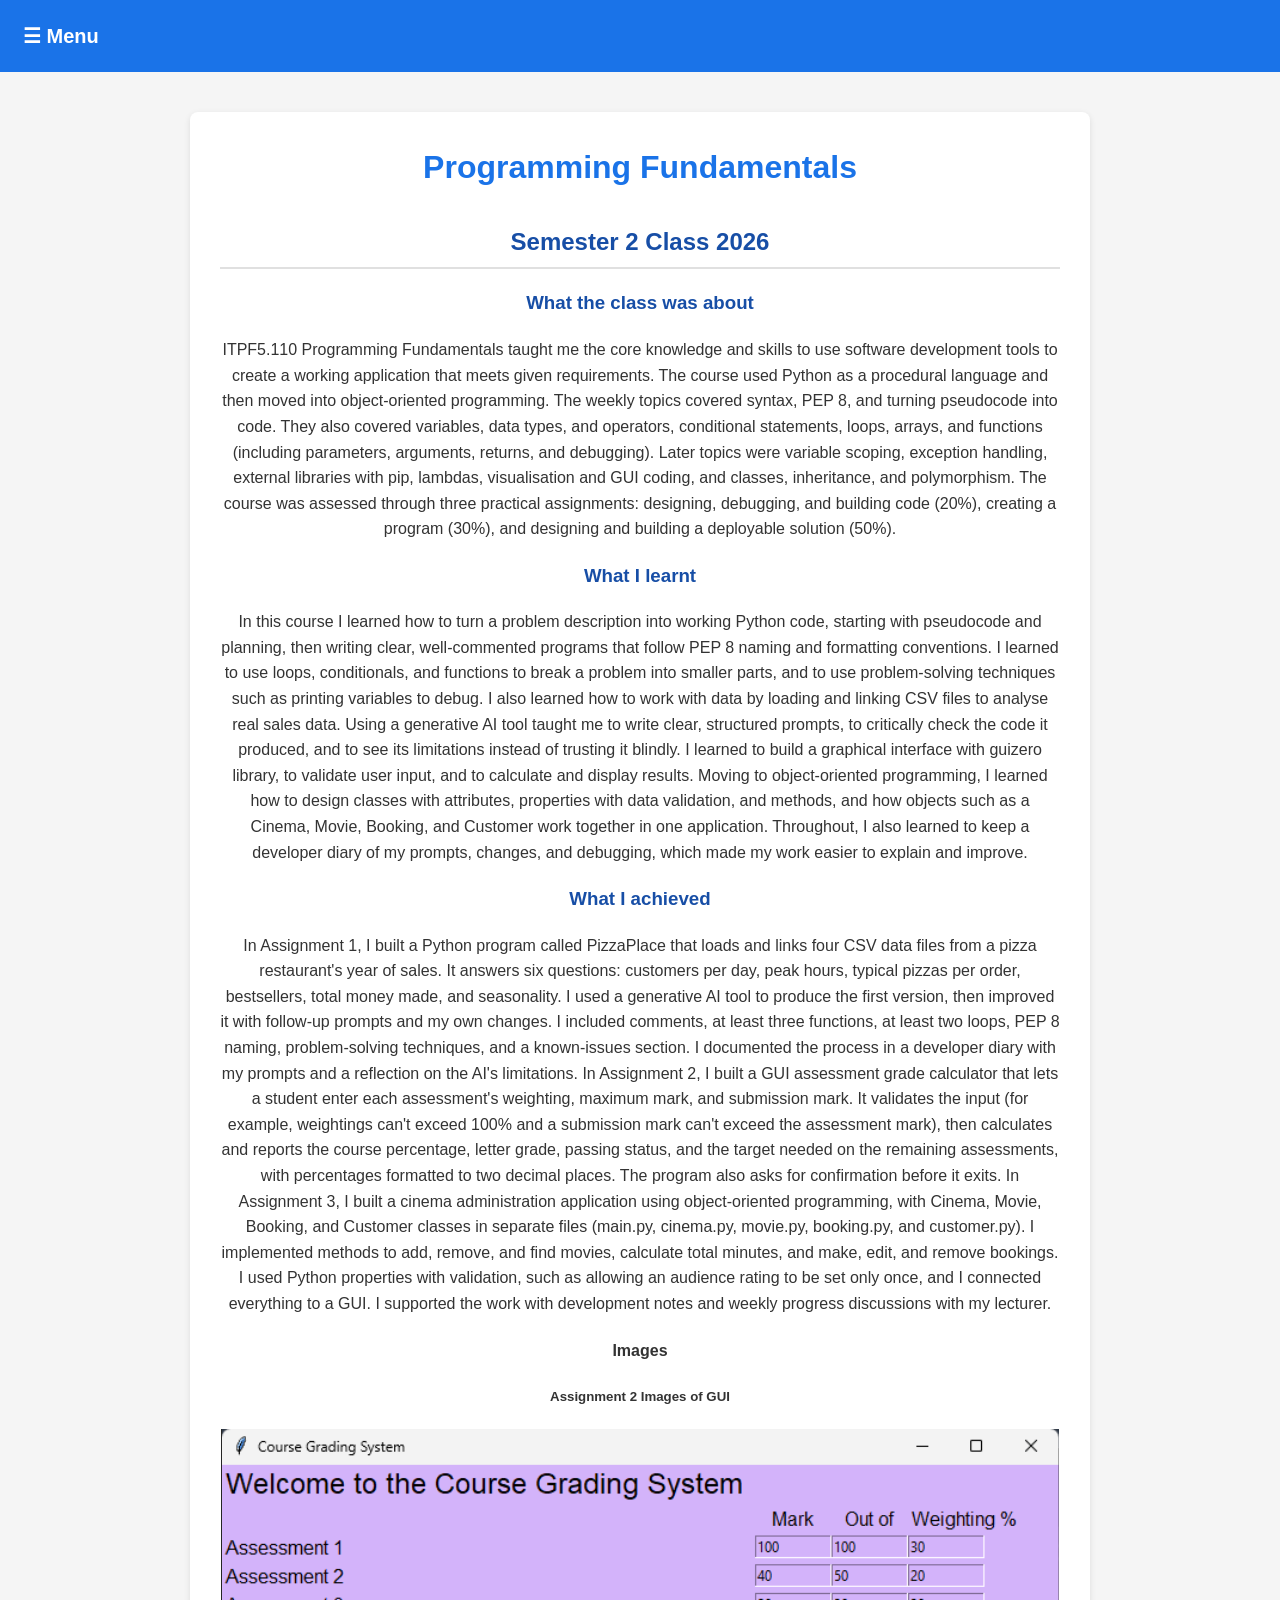
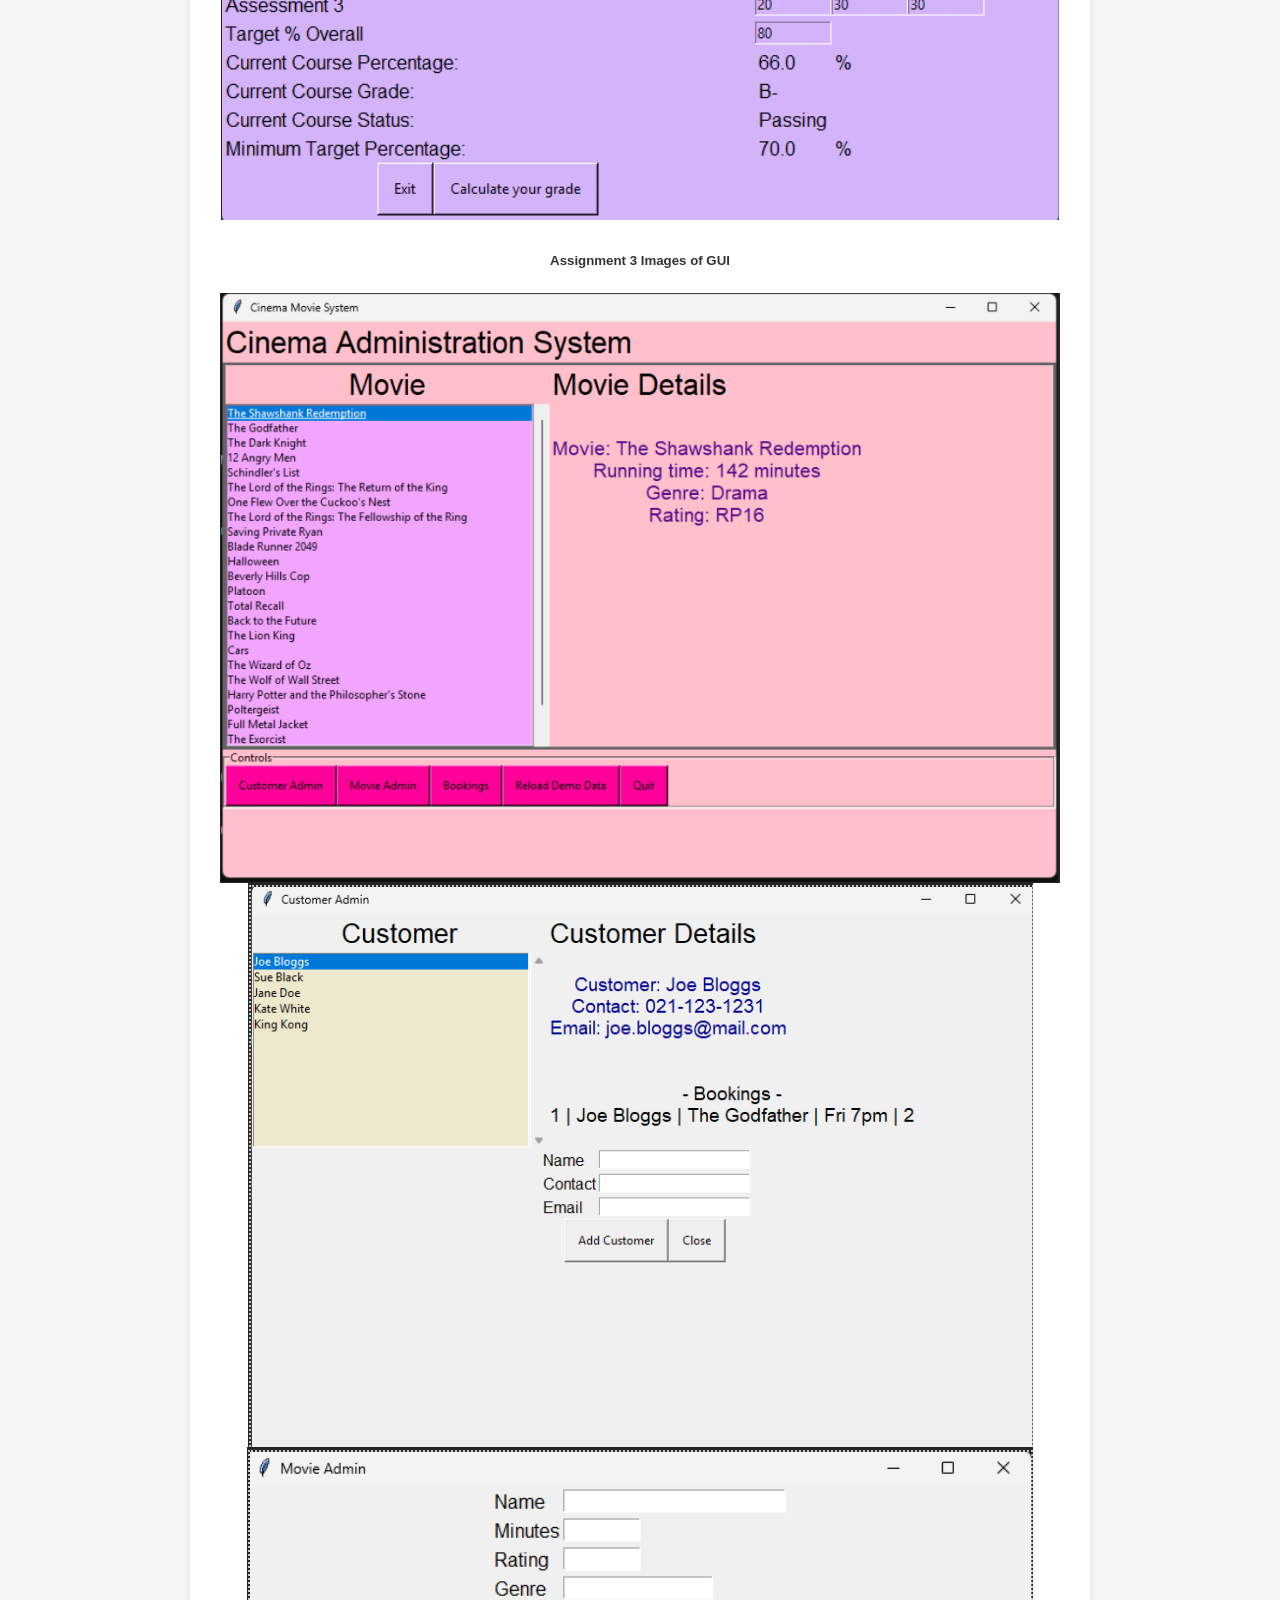
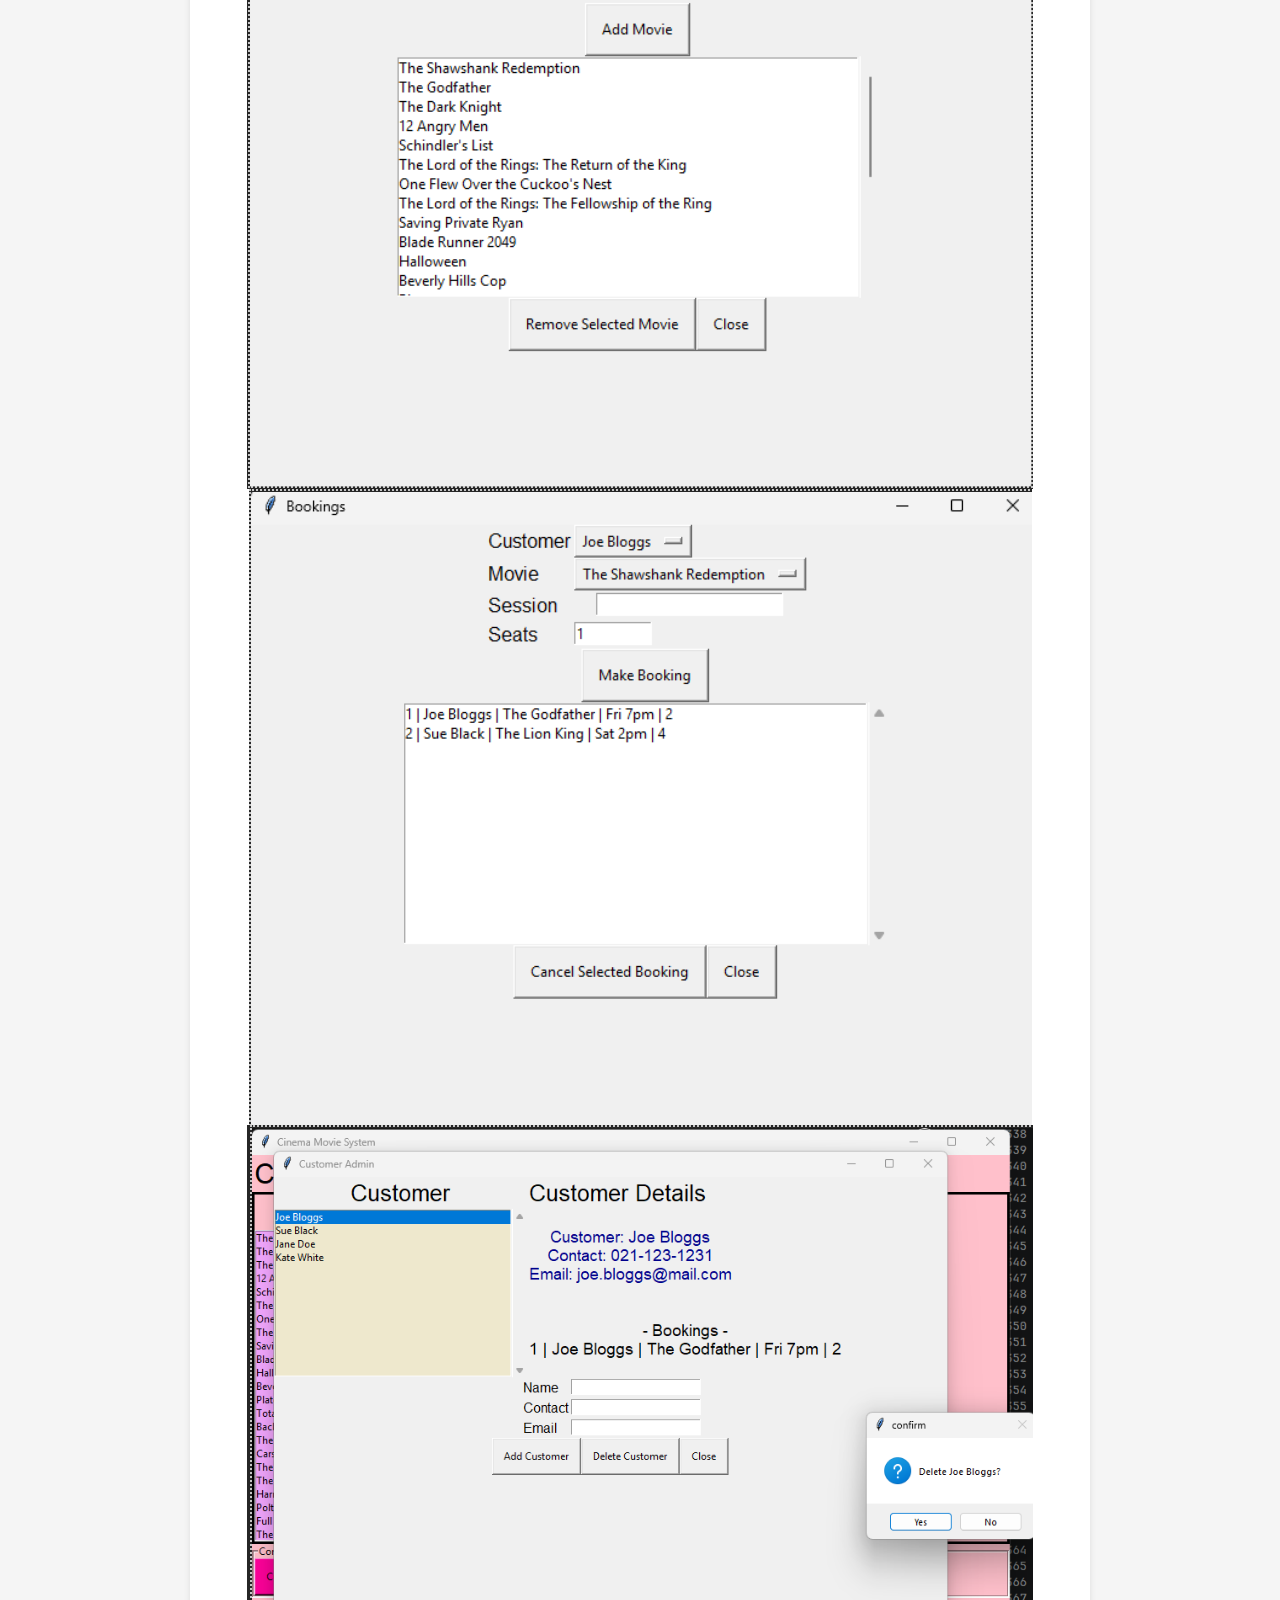
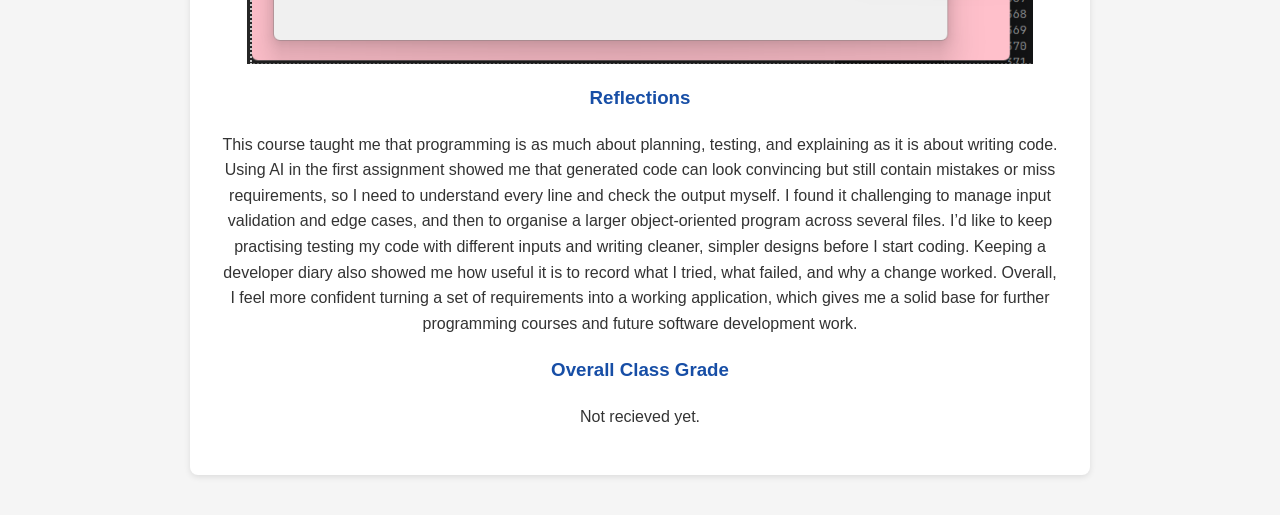
<file: programming.html>
<!--this is my programming fundamentals page-->

<!DOCTYPE html>
<html lang ="en"> 
    
<head>
<meta charset="UTF-8"> 
<title>Programming Fundamentals</title>
<link rel ="stylesheet" href="styles.css">
</head>



<body>


<nav>
    <button class="menu-btn" aria-label="Toggle menu"
        onclick="document.getElementById('menu').classList.toggle('open')">
        &#9776; Menu
    </button>

    <div id="menu" class="menu">
        <a href="index.html">Home</a>
        <a href="info.html">Info Systems</a>
        <a href="agile.html">Agile Projects</a>
        <a href="data.html">Data Concepts</a>
        <a href="uxui.html">UX/UI</a>
        <a href="csa.html">Computer Architecture</a>
        <a href="programming.html">Programming</a>
        <a href="webdev.html">Web Development</a>
        <a href="itct.html">IT Concepts</a>
        
    </div>
</nav>


<div class="container centred">
    <h1>Programming Fundamentals</h1>
    <h2>Semester 2 Class 2026</h2>

 <h3> What the class was about </h3>
 <p>ITPF5.110 Programming Fundamentals taught me the core knowledge and skills to use software development tools to create a working application that
     meets given requirements. The course used Python as a procedural language and then moved into object-oriented programming. The weekly topics covered syntax,
    PEP 8, and turning pseudocode into code. They also covered variables, data types, and operators, conditional statements, loops, arrays, and functions
    (including parameters, arguments, returns, and debugging). Later topics were variable scoping, exception handling, external libraries with pip,
    lambdas, visualisation and GUI coding, and classes, inheritance, and polymorphism. The course was assessed through three practical assignments:
     designing, debugging, and building code (20%), creating a program (30%), and designing and building a deployable solution (50%).</p>

    <h3>What I learnt</h3>
    <p> In this course I learned how to turn a problem description into working Python code, starting with pseudocode and planning,
         then writing clear, well-commented programs that follow PEP 8 naming and formatting conventions. I learned to use loops, conditionals,
          and functions to break a problem into smaller parts, and to use problem-solving techniques such as printing variables to debug. 
          I also learned how to work with data by loading and linking CSV files to analyse real sales data. Using a generative AI tool taught me
           to write clear, structured prompts, to critically check the code it produced, and to see its limitations instead of trusting it blindly.
            I learned to build a graphical interface with guizero library, to validate user input, and to calculate and display results.
             Moving to object-oriented programming, I learned how to design classes with attributes, properties with data validation, and methods, 
             and how objects such as a Cinema, Movie, Booking, and Customer work together in one application. Throughout, I also learned to keep a 
             developer diary of my prompts, changes, and debugging, which made my work easier to explain and improve.</p>

    <h3>What I achieved</h3>


    <p> In Assignment 1, I built a Python program called PizzaPlace that loads and links four CSV data files from a pizza restaurant's year of sales.
         It answers six questions: customers per day, peak hours, typical pizzas per order, bestsellers, total money made, and seasonality. I used a
          generative AI tool to produce the first version, then improved it with follow-up prompts and my own changes. I included comments, at least
           three functions, at least two loops, PEP 8 naming, problem-solving techniques, and a known-issues section. I documented the process in a 
           developer diary with my prompts and a reflection on the AI's limitations.

In Assignment 2, I built a GUI assessment grade calculator that lets a student enter each assessment's weighting, maximum mark, and submission mark.
 It validates the input (for example, weightings can't exceed 100% and a submission mark can't exceed the assessment mark), then calculates and reports
  the course percentage, letter grade, passing status, and the target needed on the remaining assessments, with percentages formatted to two decimal places.
   The program also asks for confirmation before it exits.

In Assignment 3, I built a cinema administration application using object-oriented programming, with Cinema, Movie, Booking, and Customer classes in separate
 files (main.py, cinema.py, movie.py, booking.py, and customer.py). I implemented methods to add, remove, and find movies, calculate total minutes, and make,
  edit, and remove bookings. I used Python properties with validation, such as allowing an audience rating to be set only once, and I connected everything to
   a GUI. I supported the work with development notes and weekly progress discussions with my lecturer. </p>

     <h4>Images</h4>
    
    <div class="pfa2">
    <h5> Assignment 2 Images of GUI  </h5>
     
     <img src="pfa2home.png" alt="Programming fundamentals Assignment 2 image of homescreen" />
    </div>



    <div class="pfa3">
    <h5> Assignment 3 Images of GUI  </h5>
     
     <img src="pfa3home.png" alt="Programming fundamentals image of Cinema screen" />

     <img src="pfa3customer.png" alt="Programming fundamentals image of customer screen" />

     <img src="pfa3movie.png" alt="Programming fundamentals image of movie screen" />

     <img src="pfa3bookings.png" alt="Programming fundamentals image of bookings screen" />

     <img src="pfa3removecustomer.png" alt="Programming fundamentals image of removing customer screen" />


    </div>



    <h3> Reflections </h3>
    <p> This course taught me that programming is as much about planning, testing, and explaining as it is about writing code. Using AI in the first 
        assignment showed me that generated code can look convincing but still contain mistakes or miss requirements, so I need to understand every line
        and check the output myself. I found it challenging to manage input validation and edge cases, and then to organise a larger object-oriented program 
        across several files. I’d like to keep practising testing my code with different inputs and writing cleaner, simpler designs before I start coding.
        Keeping a developer diary also showed me how useful it is to record what I tried, what failed, and why a change worked. Overall, I feel more confident 
        turning a set of requirements into a working application, which gives me a solid base for further programming courses and future software development
        work.</p>


 <h3> Overall Class Grade</h3>
 <p> Not recieved yet. </p>
</div>


</body>

</html>
</file>
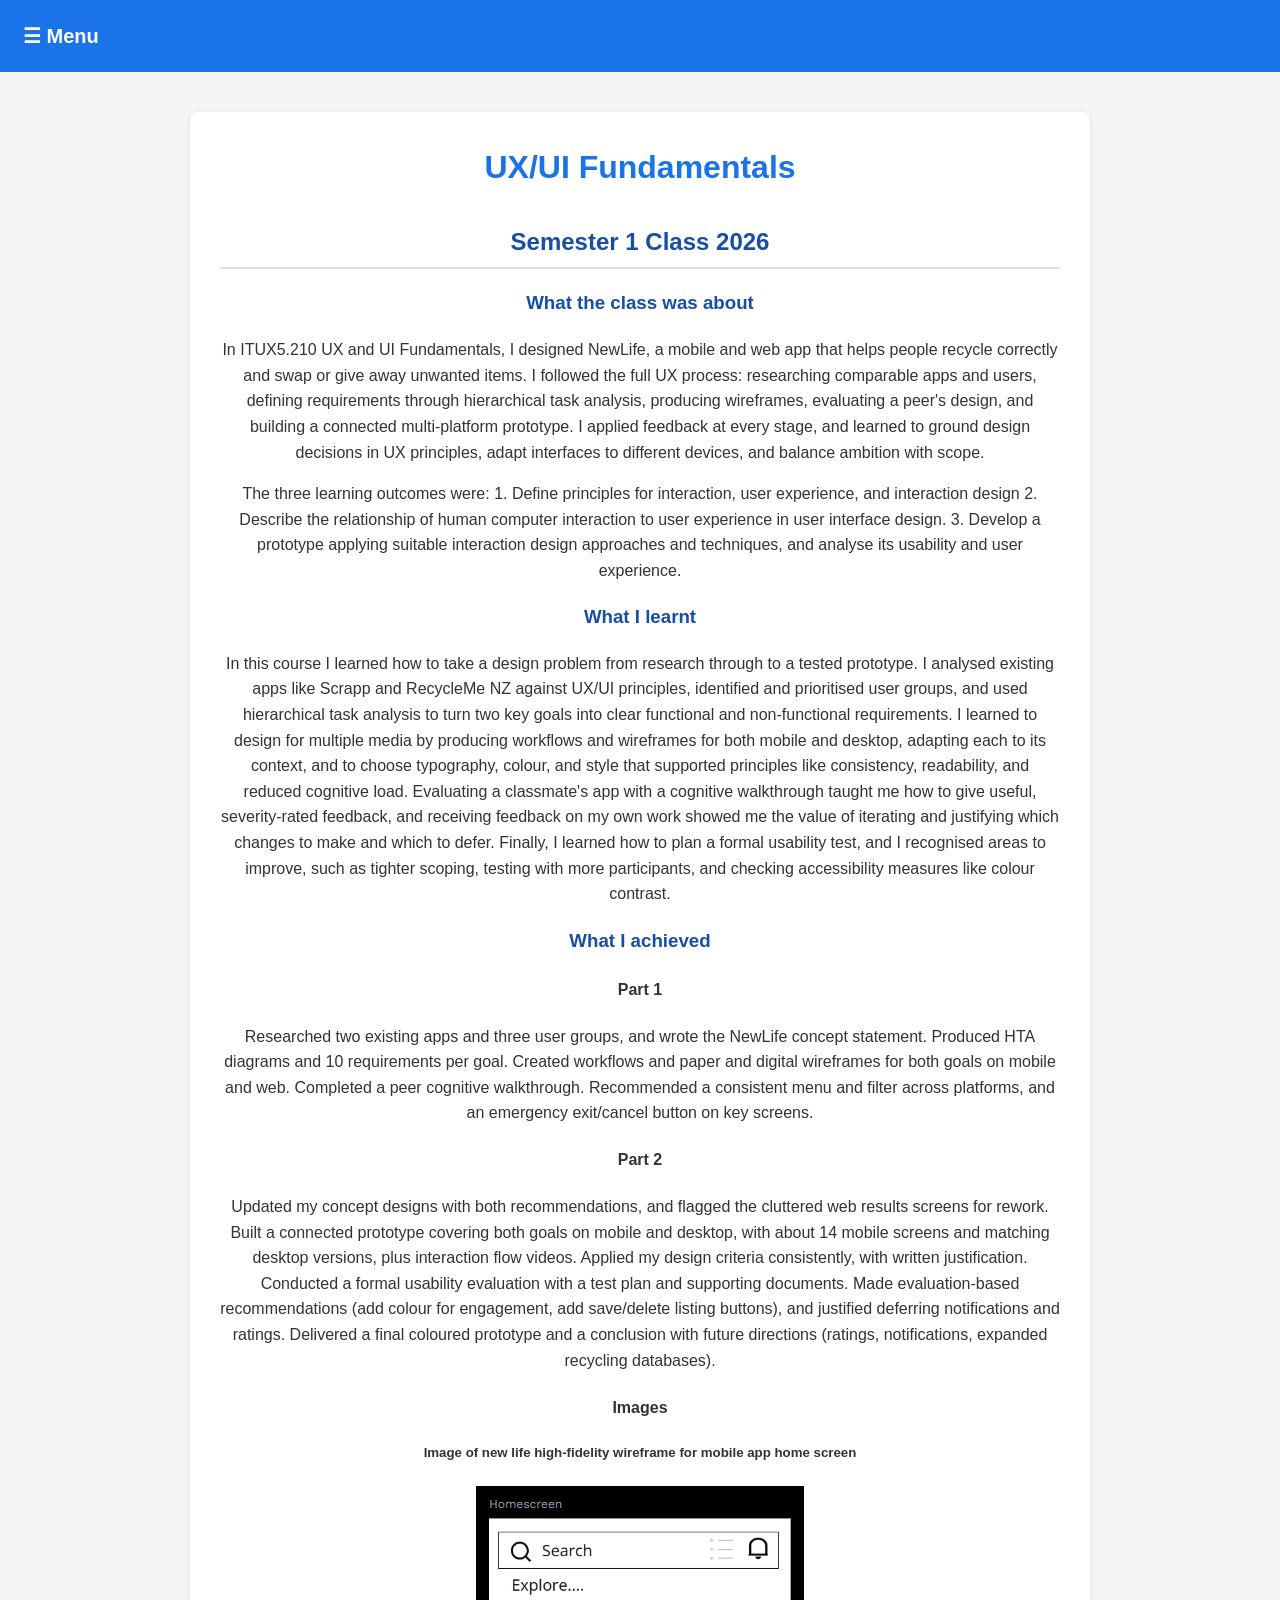
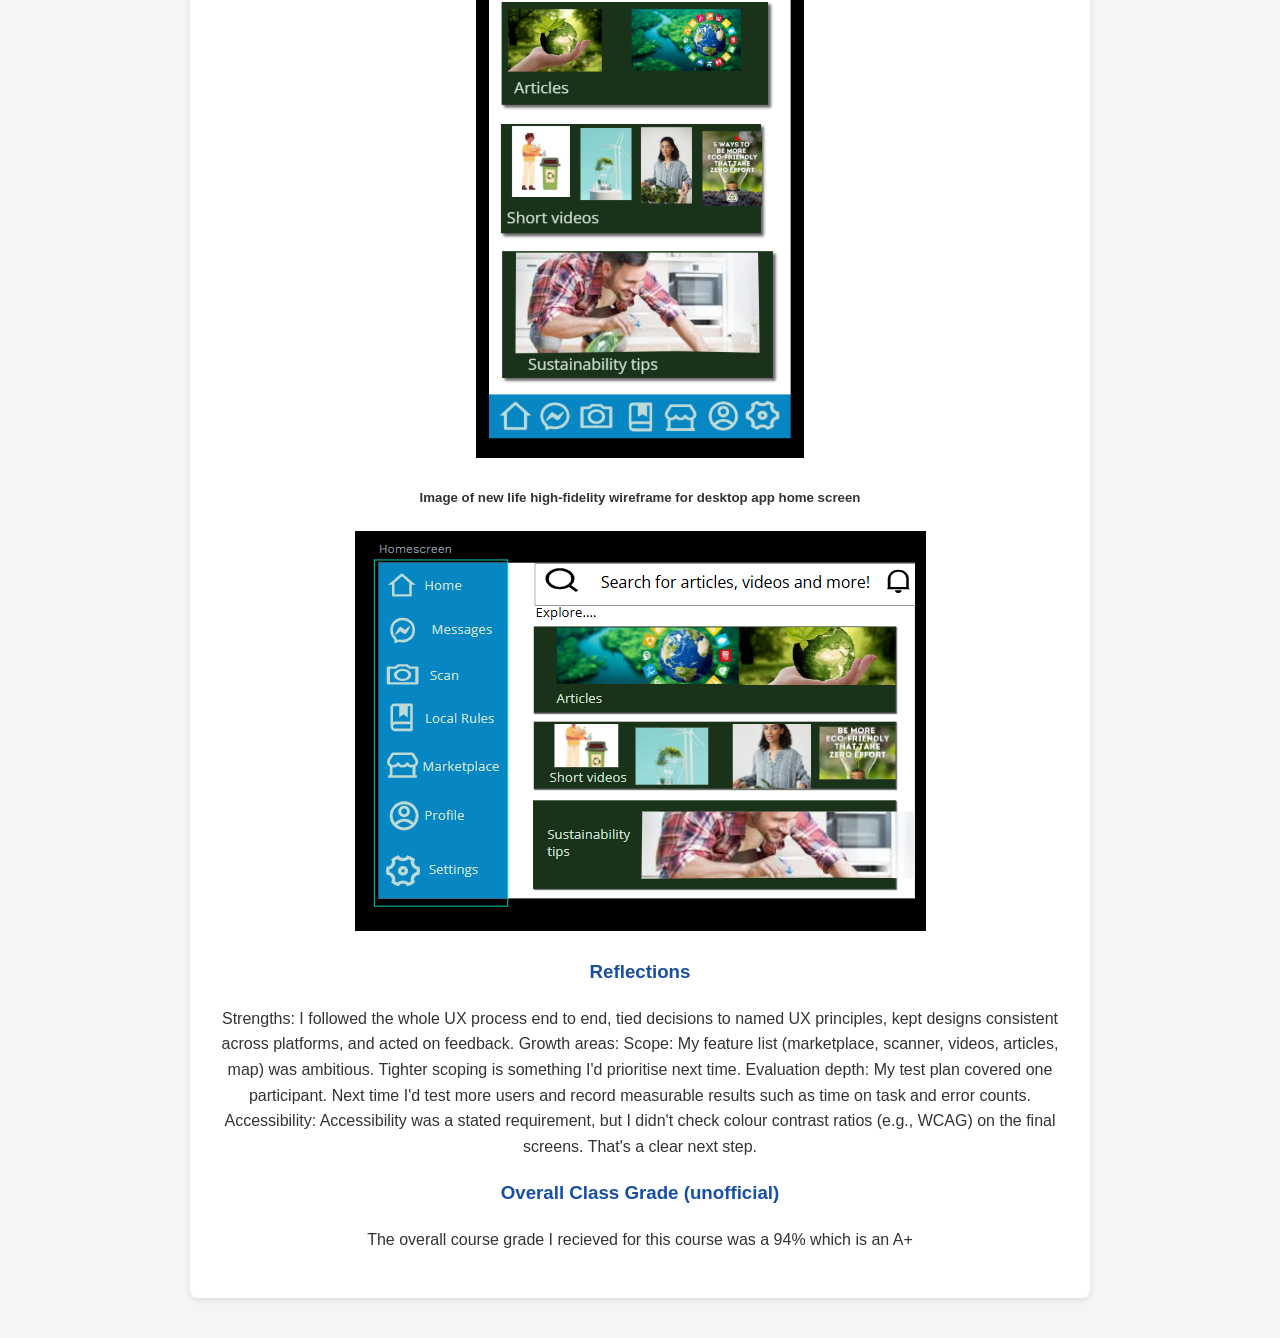
<file: uxui.html>
<!--this is my UX/UI page-->

<!DOCTYPE html>
<html lang ="en"> 
    
<head>
<meta charset="UTF-8"> 
<title>UX/UI</title>
<link rel ="stylesheet" href="styles.css">
</head>



<body>


 <nav>
    <button class="menu-btn" aria-label="Toggle menu"
        onclick="document.getElementById('menu').classList.toggle('open')">
        &#9776; Menu
    </button>

    <div id="menu" class="menu">
        <a href="index.html">Home</a>
        <a href="info.html">Info Systems</a>
        <a href="agile.html">Agile Projects</a>
        <a href="data.html">Data Concepts</a>
        <a href="uxui.html">UX/UI</a>
        <a href="csa.html">Computer Architecture</a>
        <a href="programming.html">Programming</a>
        <a href="webdev.html">Web Development</a>
        <a href="itct.html">IT Concepts</a>
        
    </div>
</nav>

<div class="container centred">
<h1>UX/UI Fundamentals</h1>
<h2>Semester 1 Class 2026</h2>
<h3> What the class was about </h3>
<p>
     In ITUX5.210 UX and UI Fundamentals, I designed NewLife,
     a mobile and web app that helps people recycle correctly and swap 
     or give away unwanted items. I followed the full UX process: 
     researching comparable apps and users, defining requirements through hierarchical task analysis,
     producing wireframes, evaluating a peer's design, and building a connected multi-platform prototype.
     I applied feedback at every stage, and learned to ground design decisions in UX principles, adapt interfaces to different devices,
     and balance ambition with scope.

     
    
</p>


<p>The three learning outcomes were:

1. Define principles for interaction, user experience, and interaction design
2. Describe the relationship of human computer interaction to user
experience in user interface design.

3. Develop a prototype applying suitable interaction design approaches
and techniques, and analyse its usability and user experience.</p>

<h3>What I learnt</h3>
<p>In this course I learned how to take a design problem
    from research through to a tested prototype. I analysed existing apps
    like Scrapp and RecycleMe NZ against UX/UI principles, identified and prioritised user groups,
    and used hierarchical task analysis to turn two key goals into clear functional and non-functional requirements. 
    I learned to design for multiple media by producing workflows and wireframes for both mobile and desktop, adapting each to its context, 
    and to choose typography, colour, and style that supported principles like consistency, readability, and reduced cognitive load.
    Evaluating a classmate's app with a cognitive walkthrough taught me how to give useful, severity-rated feedback,
    and receiving feedback on my own work showed me the value of iterating and justifying which changes to make and which to defer.
    Finally, I learned how to plan a formal usability test, and I recognised areas to improve, such as tighter scoping, testing with more participants,
    and checking accessibility measures like colour contrast.</p>

<h3>What I achieved</h3>
<h4>Part 1</h4>
<p>Researched two existing apps and three user groups, and wrote the NewLife concept statement.
Produced HTA diagrams and 10 requirements per goal.
Created workflows and paper and digital wireframes for both goals on mobile and web.
Completed a peer cognitive walkthrough.
Recommended a consistent menu and filter across platforms, and an emergency exit/cancel button on key screens.</p>
<h4>Part 2</h4>
<p>Updated my concept designs with both recommendations, and flagged the cluttered web results screens for rework.
Built a connected prototype covering both goals on mobile and desktop, with about 14 mobile screens and matching desktop versions, plus interaction flow videos.
Applied my design criteria consistently, with written justification.
Conducted a formal usability evaluation with a test plan and supporting documents.
Made evaluation-based recommendations (add colour for engagement, add save/delete listing buttons), and justified deferring notifications and ratings.
Delivered a final coloured prototype and a conclusion with future directions (ratings, notifications, expanded recycling databases).</p>
<h4>Images</h4>
<h5>Image of new life high-fidelity wireframe for mobile app home screen</h5>
<img src="part2home.png" alt="Image of home screen for part 2 project mobile" />

<h5>Image of new life high-fidelity wireframe for desktop app home screen</h5>
<img src="part2desktophome.png" alt="Image of home screen for part 2 project desktop" />

<h3> Reflections </h3>
<p>

Strengths: I followed the whole UX process end to end, tied decisions to named UX principles, kept designs consistent across platforms, and acted on feedback.

Growth areas:

Scope: My feature list (marketplace, scanner, videos, articles, map) was ambitious. Tighter scoping is something I'd prioritise next time.
Evaluation depth: My test plan covered one participant. Next time I'd test more users and record measurable results such as time on task and error counts.
Accessibility: Accessibility was a stated requirement, but I didn't check colour contrast ratios (e.g., WCAG) on the final screens. That's a clear next step.</p>

 <h3> Overall Class Grade (unofficial) </h3>
 <p> The overall course grade I recieved for this course was a 94% which is an A+ </p>


</div>


</body>

</html>
</file>
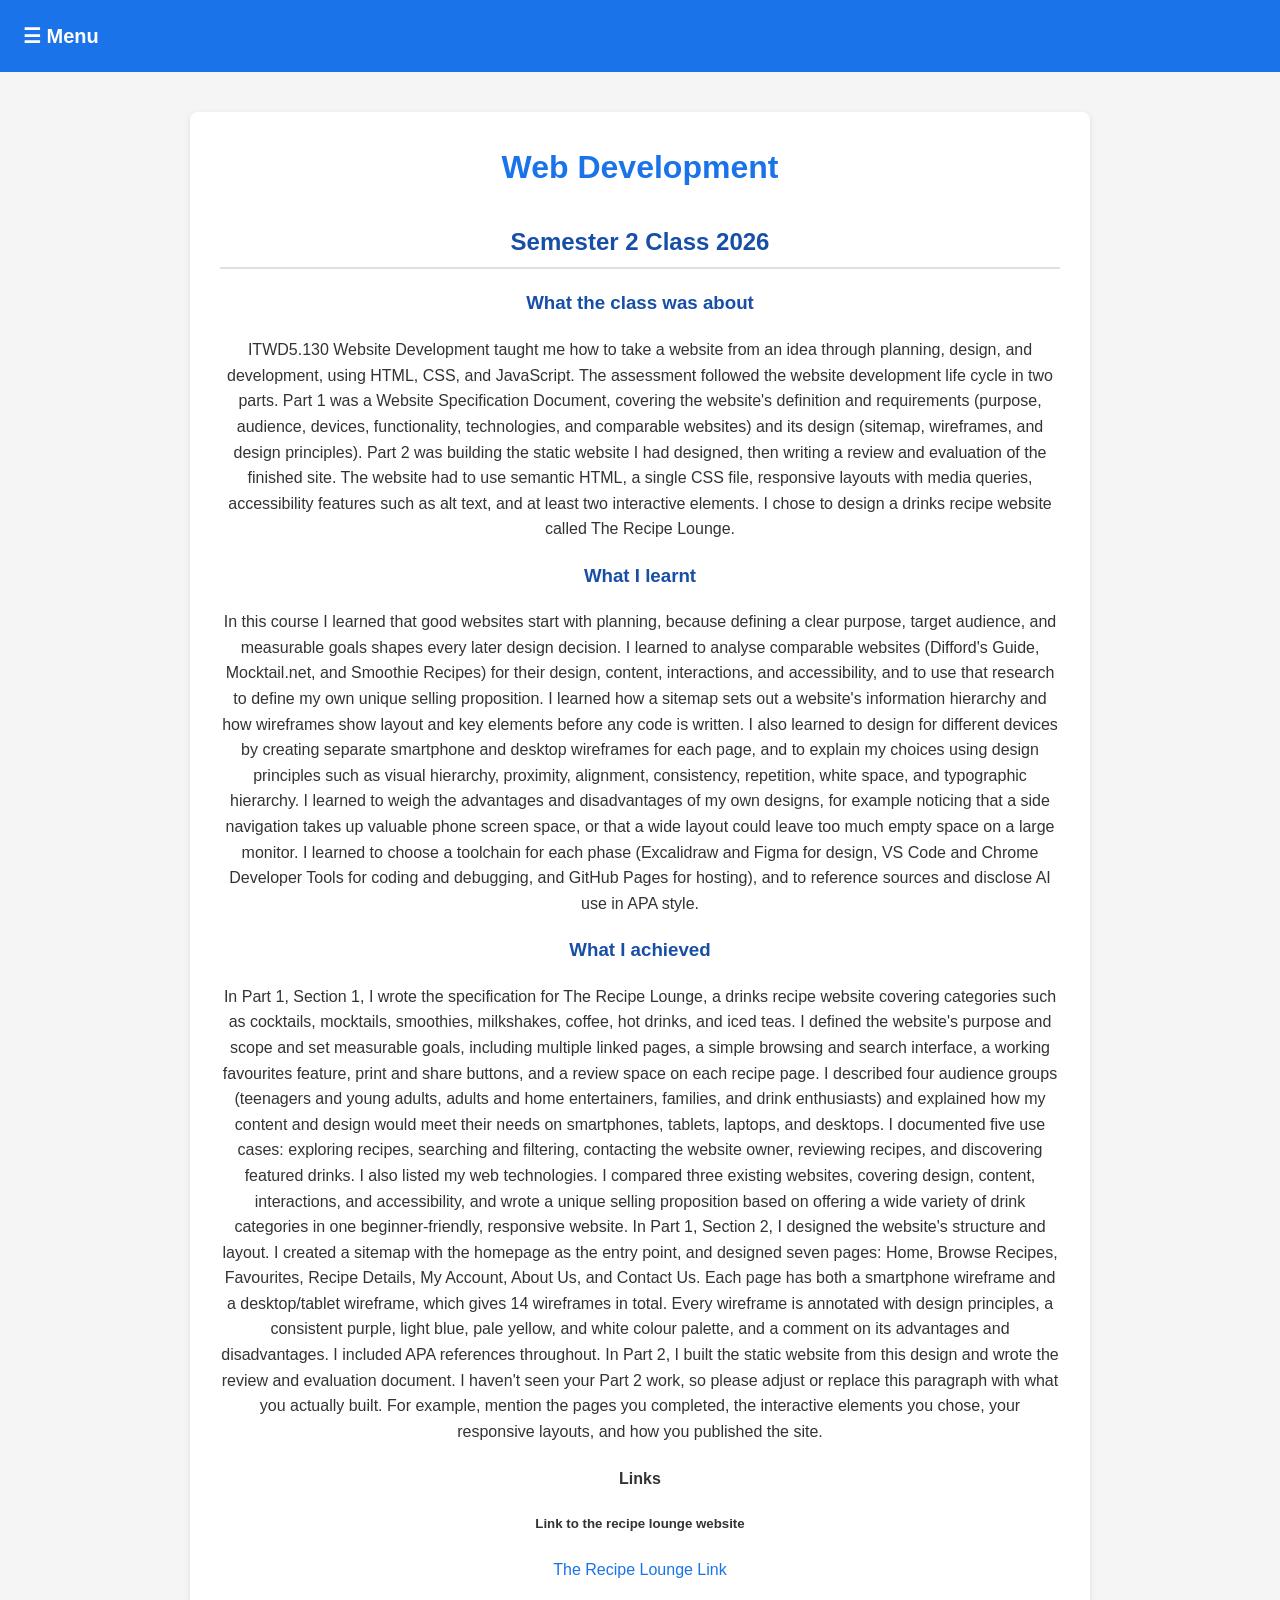
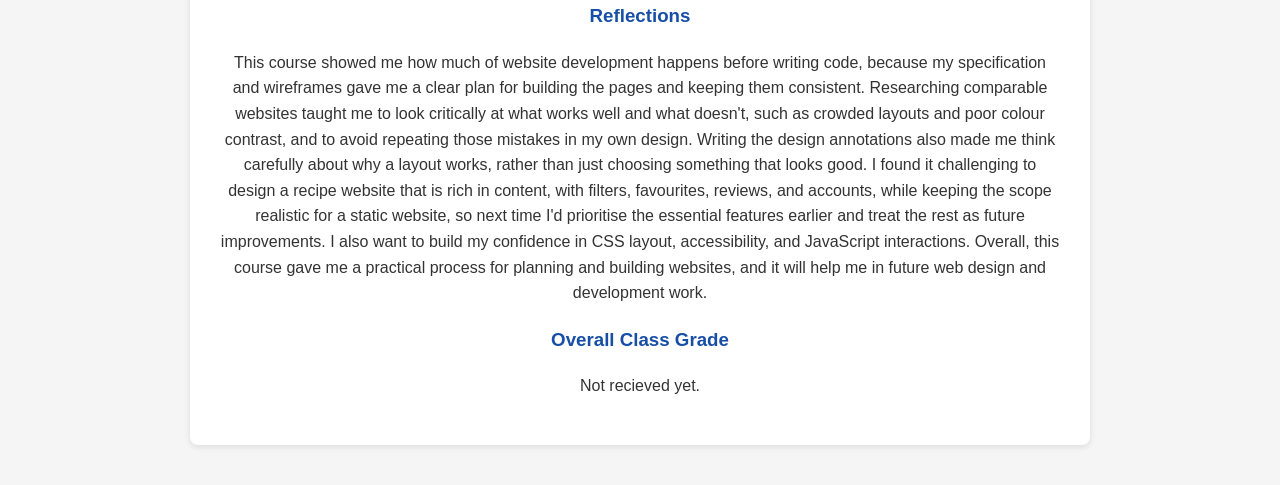
<file: webdev.html>
<!--this is my web dev page-->

<!DOCTYPE html>
<html lang ="en"> 
    
<head>
<meta charset="UTF-8"> 
<title> Web Development </title>
<link rel ="stylesheet" href="styles.css">
</head>



<body>



  <nav>
    <button class="menu-btn" aria-label="Toggle menu"
        onclick="document.getElementById('menu').classList.toggle('open')">
        &#9776; Menu
    </button>

    <div id="menu" class="menu">
        <a href="index.html">Home</a>
        <a href="info.html">Info Systems</a>
        <a href="agile.html">Agile Projects</a>
        <a href="data.html">Data Concepts</a>
        <a href="uxui.html">UX/UI</a>
        <a href="csa.html">Computer Architecture</a>
        <a href="programming.html">Programming</a>
        <a href="webdev.html">Web Development</a>
        <a href="itct.html">IT Concepts</a>
        
    </div>
</nav>


<div class="container centred">
<h1>Web Development</h1>
<h2>Semester 2 Class 2026</h2>

 <h3> What the class was about </h3>
 <p>ITWD5.130 Website Development taught me how to take a website from an idea through planning, design, and development, using HTML, CSS, and
     JavaScript. The assessment followed the website development life cycle in two parts. Part 1 was a Website Specification Document, covering
      the website's definition and requirements (purpose, audience, devices, functionality, technologies, and comparable websites) and its design 
      (sitemap, wireframes, and design principles). Part 2 was building the static website I had designed, then writing a review and evaluation of the 
      finished site. The website had to use semantic HTML, a single CSS file, responsive layouts with media queries, accessibility features such as alt text,
       and at least two interactive elements. I chose to design a drinks recipe website called The Recipe Lounge.</p>

    <h3>What I learnt</h3>
    <p>In this course I learned that good websites start with planning, because defining a clear purpose, target audience, and measurable goals shapes every
         later design decision. I learned to analyse comparable websites (Difford's Guide, Mocktail.net, and Smoothie Recipes) for their design, content,
        interactions, and accessibility, and to use that research to define my own unique selling proposition. I learned how a sitemap sets out a website's
        information hierarchy and how wireframes show layout and key elements before any code is written. I also learned to design for different devices
        by creating separate smartphone and desktop wireframes for each page, and to explain my choices using design principles such as visual hierarchy,
        proximity, alignment, consistency, repetition, white space, and typographic hierarchy. I learned to weigh the advantages and disadvantages of my 
        own designs, for example noticing that a side navigation takes up valuable phone screen space, or that a wide layout could leave too much empty 
        space on a large monitor. I learned to choose a toolchain for each phase (Excalidraw and Figma for design, VS Code and Chrome Developer Tools
         for coding and debugging, and GitHub Pages for hosting), and to reference sources and disclose AI use in APA style.</p>

    <h3>What I achieved</h3>
    <p> In Part 1, Section 1, I wrote the specification for The Recipe Lounge, a drinks recipe website covering categories such as cocktails, mocktails,
         smoothies, milkshakes, coffee, hot drinks, and iced teas. I defined the website's purpose and scope and set measurable goals, including multiple 
         linked pages, a simple browsing and search interface, a working favourites feature, print and share buttons, and a review space on each recipe page.
          I described four audience groups (teenagers and young adults, adults and home entertainers, families, and drink enthusiasts) and explained how my
           content and design would meet their needs on smartphones, tablets, laptops, and desktops. I documented five use cases: exploring recipes, searching
            and filtering, contacting the website owner, reviewing recipes, and discovering featured drinks. I also listed my web technologies. I compared 
            three existing websites, covering design, content, interactions, and accessibility, and wrote a unique selling proposition based on offering a
             wide variety of drink categories in one beginner-friendly, responsive website.

        In Part 1, Section 2, I designed the website's structure and layout. I created a sitemap with the homepage as the entry point, and designed seven pages:
         Home, Browse Recipes, Favourites, Recipe Details, My Account, About Us, and Contact Us. Each page has both a smartphone wireframe and a desktop/tablet 
         wireframe, which gives 14 wireframes in total. Every wireframe is annotated with design principles, a consistent purple, light blue, pale yellow, and 
         white colour palette, and a comment on its advantages and disadvantages. I included APA references throughout.

        In Part 2, I built the static website from this design and wrote the review and evaluation document. I haven't seen your Part 2 work, so please adjust 
        or replace this paragraph with what you actually built. For example, mention the pages you completed, the interactive elements you chose, your responsive 
        layouts, and how you published the site.</p>

     <h4>Links</h4>
    <h5> Link to the recipe lounge website</h5>
    <a href="https://abbyabbyabby12.github.io/WebDevTheRecipeLounge/" >The Recipe Lounge Link</a>
  

    <h3> Reflections </h3>
    <p>This course showed me how much of website development happens before writing code, because my specification and wireframes gave me a clear plan for
         building the pages and keeping them consistent. Researching comparable websites taught me to look critically at what works well and what doesn't, 
         such as crowded layouts and poor colour contrast, and to avoid repeating those mistakes in my own design. Writing the design annotations also made
          me think carefully about why a layout works, rather than just choosing something that looks good. I found it challenging to design a recipe website
           that is rich in content, with filters, favourites, reviews, and accounts, while keeping the scope realistic for a static website, so next time I'd 
           prioritise the essential features earlier and treat the rest as future improvements. I also want to build my confidence in CSS layout, accessibility,
            and JavaScript interactions. Overall, this course gave me a practical process for planning and building websites, and it will help me in future web 
            design and development work.</p>

     <h3> Overall Class Grade</h3>
 <p> Not recieved yet. </p>





</div>


</body>

</html>
</file>
<file: styles.css>
/*  Page basics */
body {
    font-family: Arial, Helvetica, sans-serif;
    background-color: #f5f5f5;
    color: #333333;
    line-height: 1.6;
    margin: 0;
    padding: 0;
}

/* Navigation bar */
nav {
    background-color: #1a73e8;
    padding: 12px 10px;
    text-align: center;
}

nav a {
    color: #ffffff;
    display: inline-block;
    margin: 4px 12px;
    font-weight: bold;
}

nav a:hover {
    text-decoration: underline;
}

/* Main content container */
.container {
    max-width: 900px;
    width: 90%;
    margin: 40px auto;
    background-color: #ffffff;
    padding: 30px;
    border-radius: 8px;
    box-shadow: 0 2px 6px rgba(0, 0, 0, 0.1);
    box-sizing: border-box;
}

/* Headings */
h1 {
    color: #1a73e8;
    text-align: center;
    margin-top: 0;
    margin-bottom: 20px;
}

h2 {
    color: #174ea6;
    border-bottom: 2px solid #e0e0e0;
    padding-bottom: 5px;
    margin-top: 30px;
}

h3 {
    color: #174ea6;
}

/* Profile image */
.profile-pic {
    display: block;
    margin: 0 auto 20px auto;
    width: 200px;
    height: 200px;
    object-fit: cover;
    border-radius: 50%;
    border: 4px solid #1a73e8;
}

/*Other images */
.evidence {
    display: block;
    max-width: 100%;
    height: auto;
    margin: 15px auto;
    border-radius: 8px;
    border: 1px solid #e0e0e0;
}

/* Introduction paragraph */
.intro {
    font-size: 16px;
    margin-bottom: 30px;
}

/* Lists */
ul {
    list-style-type: circle;
    text-align: left;
    margin-bottom: 30px;
    padding-left: 25px;
}

li {
    margin-bottom: 6px;
}

/*  Links  */
a {
    color: #1a73e8;
    text-decoration: none;
}

a:hover {
    text-decoration: underline;
}


/*Centred text for a single page*/
.centred {
    text-align: center;
}



nav {
    background-color: #1a73e8;
    position: relative;
    text-align: left;
     padding: 20px 15px;
}

.menu {
    display: none;
    position: absolute;
    top: 100%;
    left: 0;
    transform: none;
    min-width: 240px;
    text-align: left;
    background-color: #174ea6;
    border-radius: 0 0 8px 8px;
    box-shadow: 0 4px 8px rgba(0, 0, 0, 0.2);
    z-index: 100;
}


.menu-btn {
    background: none;
    border: none;
    color: #ffffff;
    font-size: 20px;
    font-weight: bold;
    cursor: pointer;
    padding: 4px 8px;
}

.menu-btn:hover {
    background-color: #174ea6;
    border-radius: 4px;
}


.menu.open {
    display: block;
}

.menu a {
    display: block;
    color: #f6fafa;
    font-weight: bold;
    padding: 12px 20px;
    border-bottom: 1px solid rgba(255, 255, 255, 0.2);
}

.menu a:last-child {
    border-bottom: none;
}

.menu a:hover {
    background-color: #1a73e8;
    text-decoration: none;
}

.menu a.active {
    background-color: #1a73e8;
}




.dashboard img {
  max-width: 100%;
  height: auto;
  display: block;
  margin: 0 auto;
}

.pfa3 img {
  max-width: 100%;
  height: auto;
  display: block;
  margin: 0 auto;
}
</file>
